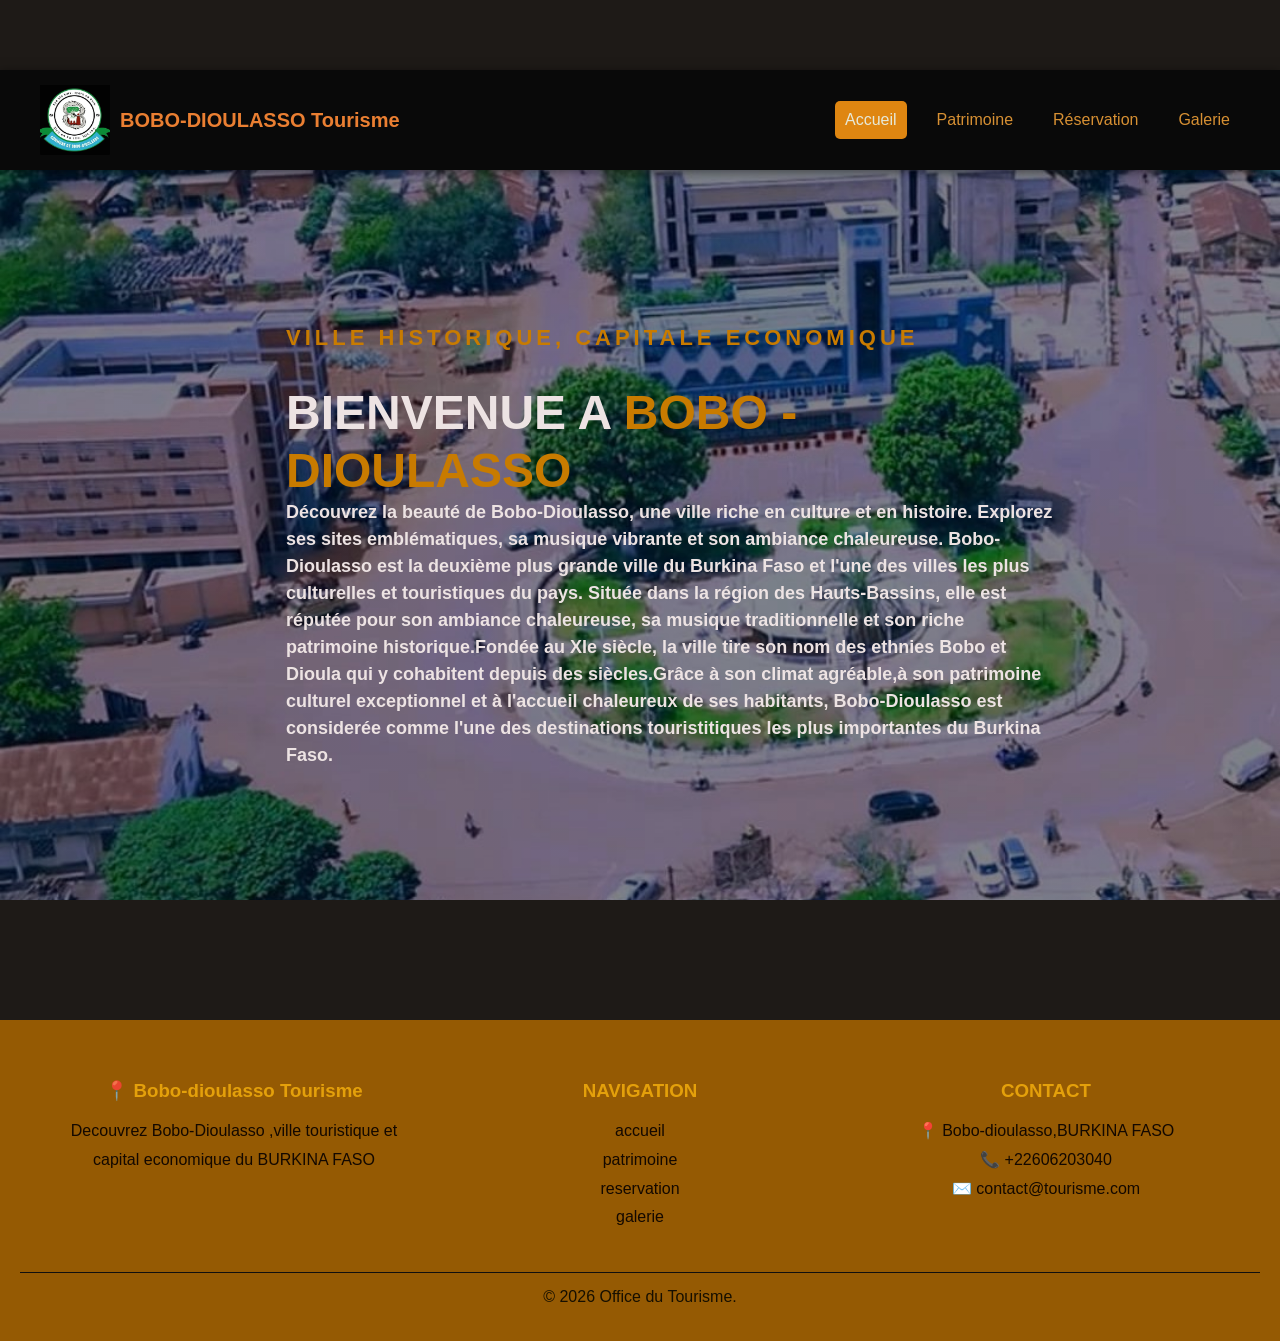
<file: index.html>
﻿<!DOCTYPE html>
<html lang="fr">
<head>
    <meta charset="UTF-8">
    <meta name="viewport" content="width=device-width, initial-scale=1.0">
    <title>Tourisme Bobo-Dioulasso</title>
    <link rel="stylesheet" href="html/accueil.css">
</head>
<body>
<header>
    <div class="logo">
        <img src="../assets/images/LOGON.jpg" alt="LOGO">
        <div>
            <h2>BOBO-DIOULASSO Tourisme</accueilh2>
        </div>
    </div>
    <button class="menu-toggle" id="menuToggle">☰</button>
    <nav class="nav-menu" id="navMenu">
        <a href="index.html" class="active">Accueil</a>
        <a href="patrimoine.html">Patrimoine</a>
        <a href="reservation.html">Réservation</a>
        <a href="galerie.html">Galerie</a>
    </nav>
</header>

    <section class="hero">
        <div class="contenu">
            <p class="slogan">VILLE HISTORIQUE, CAPITALE ECONOMIQUE</p>
            <h2>BIENVENUE A <span> BOBO - DIOULASSO</span></h2>
           <p class="subtitle"> <strong>Découvrez la beauté de Bobo-Dioulasso, une ville riche en culture et en histoire. 
            Explorez ses sites emblématiques, sa musique vibrante et son ambiance chaleureuse.
         Bobo-Dioulasso est la  deuxième plus grande ville du Burkina Faso et 
        l'une des villes les plus culturelles et touristiques du pays. Située dans la région des Hauts-Bassins, elle est réputée pour
         son ambiance chaleureuse, sa musique traditionnelle et son riche patrimoine 
         historique.Fondée au XIe siècle, la ville tire son nom des ethnies Bobo et Dioula qui y 
         cohabitent depuis des siècles.Grâce à son climat agréable,à son patrimoine culturel exceptionnel et à l'accueil chaleureux de 
         ses habitants, Bobo-Dioulasso est considerée comme l'une des destinations touristitiques
          les plus importantes du Burkina Faso.</strong>
        </p>
        </div>
    </section>
    <footer>
        <div class="footer-container">
            <div class="footer-cool"><h3>📍 Bobo-dioulasso Tourisme</h3>
                <p>Decouvrez Bobo-Dioulasso ,ville
                   touristique et capital economique
                    du BURKINA FASO</p>
            </div>
            <div class="footer-cool">
                <h3>NAVIGATION</h3>
                <ul>
                    <li><a href="index.html">accueil</a></li>
                    <li><a href="patrimoine.html">patrimoine</a></li>
                    <li><a href="reservation.html">reservation</a></li>
                    <li><a href="galerie.html">galerie</a></li>
                </ul>
            </div>
            <div class="footer-cool">
                <h3>CONTACT</h3>
                <p>📍 Bobo-dioulasso,BURKINA FASO</p>
                <p>📞 +22606203040</p>
                <p>✉️ contact@tourisme.com</p>
            </div>
        </div>
            <div class="copyright">
                    © 2026 Office du Tourisme.

            </div>

        

    </footer>
   <script>
const menuToggle = document.getElementById('menuToggle');
const navMenu = document.getElementById('navMenu');

menuToggle.addEventListener('click', () => {
    navMenu.classList.toggle('active');
});
</script>
    
   
   

    </body>
</html>
</file>
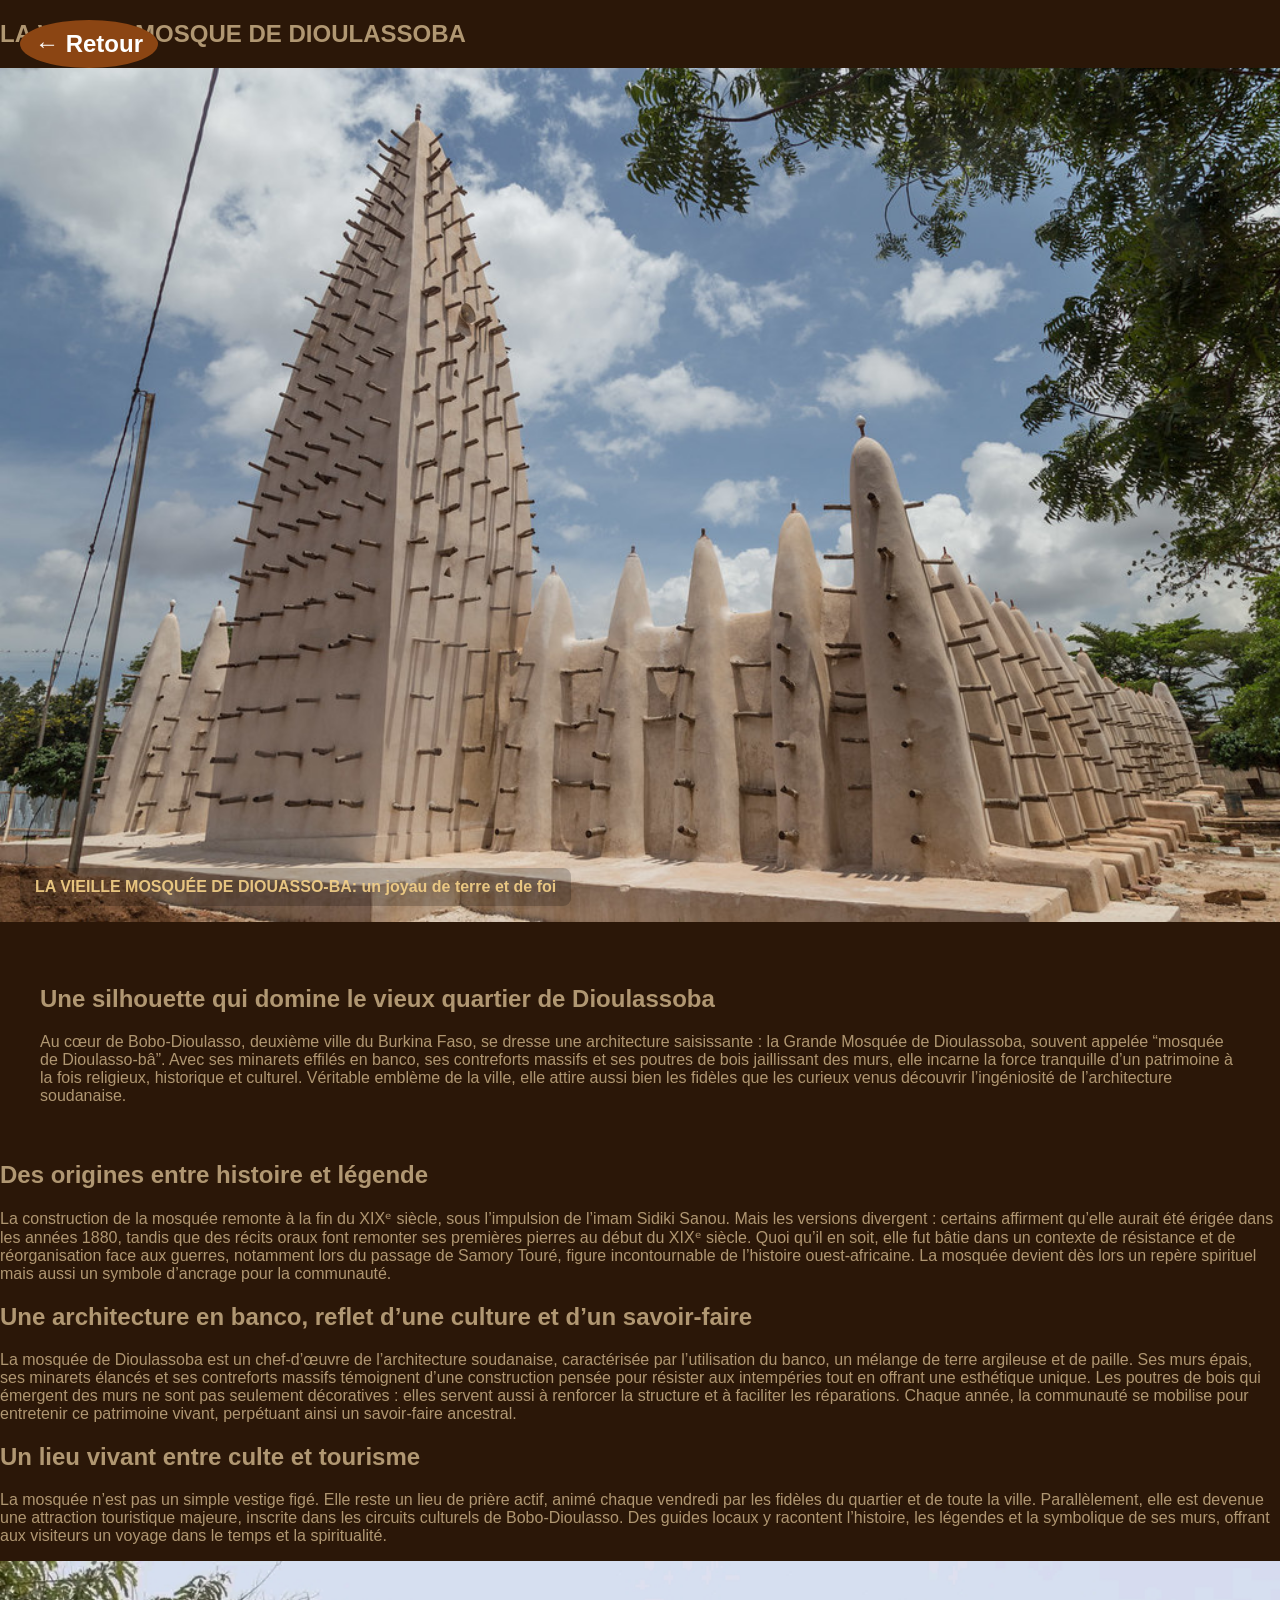
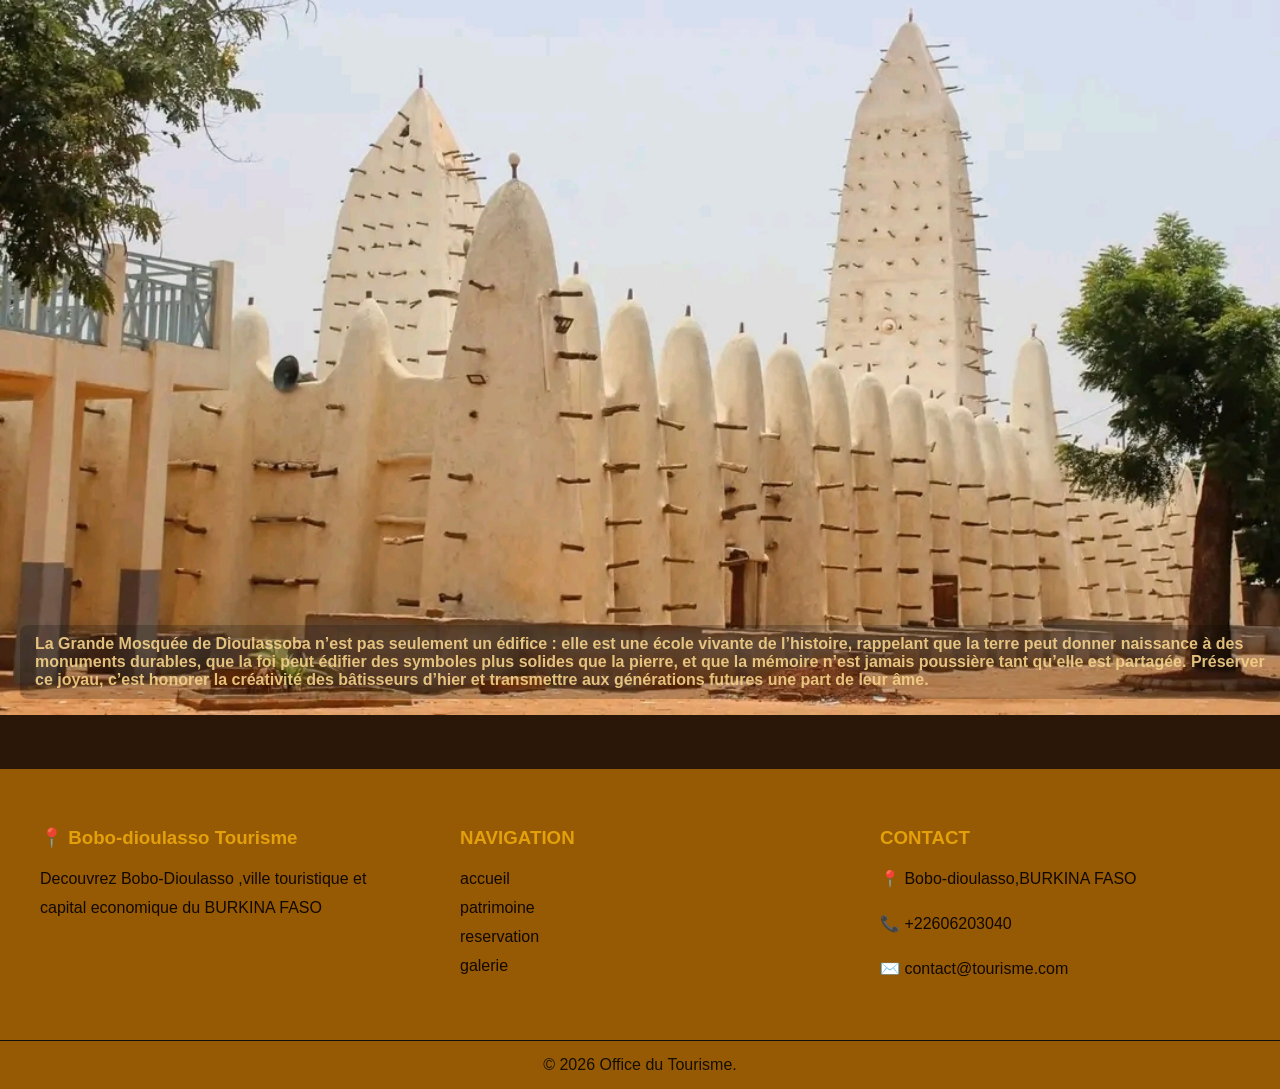
<file: html/page1.html>
﻿<!DOCTYPE html>
<html lang="fr">
<head>
    <meta charset="UTF-8">
    <meta name="viewport" content="width=device-width, initial-scale=1.0">
    <title>LA VIEILLE MOSQUÉE DE DIOUASSO</title>
    <link rel="stylesheet" href="style (2).css">
</head>
<body>
  <h2>LA VIEILLE MOSQUE DE DIOULASSOBA</h2>

    <a href="patrimoine.html" class="btn-retour">&#8592; Retour</a>
    <header class="hero">
        <div class="image-container">
            <img src="../assets/images/mosque.jpg" alt="La vieille mosquée de Dioulasso">
            <div class="etiquette">
                LA VIEILLE MOSQUÉE 
                DE DIOUASSO-BA: un joyau de terre et de foi
            </div>
        </div>
    </header>
    <section class="description">
        <h2>Une silhouette qui domine le vieux quartier de Dioulassoba</h2>
        <p>Au cœur de Bobo-Dioulasso, deuxième ville du Burkina Faso, se dresse une architecture saisissante : la Grande Mosquée de Dioulassoba,
            souvent appelée “mosquée de Dioulasso-bâ”. Avec ses minarets effilés en banco, ses contreforts
              massifs et ses poutres de bois jaillissant des murs, elle incarne la force tranquille d’un 
              patrimoine à la fois religieux, historique et culturel. Véritable emblème de la ville,
               elle attire aussi bien les fidèles que les curieux venus découvrir l’ingéniosité 
               de l’architecture soudanaise.</p>
     </section>
        <section class="histoire">
            <h2>Des origines entre histoire et légende</h2>
            <p> La construction de la mosquée remonte à la fin du XIXᵉ siècle, sous l’impulsion de l’imam Sidiki Sanou.
                 Mais les versions divergent : certains affirment qu’elle aurait été érigée dans les années 1880, tandis
                  que des récits oraux font remonter ses premières pierres au début du XIXᵉ siècle. Quoi qu’il en soit, 
                  elle fut bâtie dans un contexte de résistance et de réorganisation face aux guerres, notamment lors du 
                  passage de Samory Touré, figure incontournable de l’histoire ouest-africaine. La mosquée devient dès 
                  lors un repère spirituel mais aussi un symbole d’ancrage pour la communauté.
            </p>
        </section>
        <section class="architecture">
            <h2>Une architecture en banco, reflet d’une culture et d’un savoir-faire</h2>
            <p>La mosquée de Dioulassoba est un chef-d’œuvre de l’architecture soudanaise, caractérisée par l’utilisation du banco, un mélange de terre argileuse et de paille. 
                Ses murs épais, ses minarets élancés et ses contreforts massifs témoignent d’une construction pensée pour résister aux intempéries tout en offrant une esthétique unique. 
                Les poutres de bois qui émergent des murs ne sont pas seulement décoratives : elles servent aussi à renforcer la structure et à faciliter les réparations. 
                Chaque année, la communauté se mobilise pour entretenir ce patrimoine vivant, perpétuant ainsi un savoir-faire ancestral.
            </p>
         </section>
            <section class="importance">
                <h2>Un lieu vivant entre culte et tourisme</h2>
                <p>La mosquée n’est pas un simple vestige figé. 
                    Elle reste un lieu de prière actif, animé 
                    chaque vendredi par les fidèles du quartier
                     et de toute la ville. Parallèlement, elle 
                     est devenue une attraction touristique majeure,
                      inscrite dans les circuits culturels de Bobo-Dioulasso. 
                      Des guides locaux y racontent l’histoire, les légendes
                       et la symbolique de ses murs, offrant aux visiteurs un voyage
                        dans le temps et la spiritualité.
                </p>
            </section>
    <header>
        <div class="image-container">
            <img src="../assets/images/PI.jpg.jpeg" alt="La vieille mosquée de Dioulasso">
            <div class="etiquette">
                La Grande Mosquée de Dioulassoba n’est pas seulement un édifice : elle est une école vivante de l’histoire,
                     rappelant que la terre peut donner naissance à des monuments durables, que la foi peut édifier des symboles
                      plus solides que la pierre, et que la mémoire n’est jamais poussière tant qu’elle est partagée.
                    Préserver ce joyau, c’est honorer la créativité des bâtisseurs d’hier et transmettre aux générations
                    futures une part de leur âme.
    
            </div>
        </div>
</header> 
<footer>
        <div class="footer-container">
            <div class="footer-cool"><h3>📍 Bobo-dioulasso Tourisme</h3>
                <p>Decouvrez Bobo-Dioulasso ,ville
                   touristique et capital economique
                    du BURKINA FASO</p>
            </div>
            <div class="footer-cool">
                <h3>NAVIGATION</h3>
                <ul>
                    <li><a href="index.html">accueil</a></li>
                    <li><a href="patrimoine.html">patrimoine</a></li>
                    <li><a href="reservation.html">reservation</a></li>
                    <li><a href="galerie.html">galerie</a></li>
                </ul>
            </div>
            <div class="footer-cool">
                <h3>CONTACT</h3>
                <p>📍 Bobo-dioulasso,BURKINA FASO</p>
                <p>📞 +22606203040</p>
                <p>✉️ contact@tourisme.com</p>
            </div>
        </div>
            <div class="copyright">
                    © 2026 Office du Tourisme.

            </div>

        

    </footer>
    
   

</body>
</html>
</file>
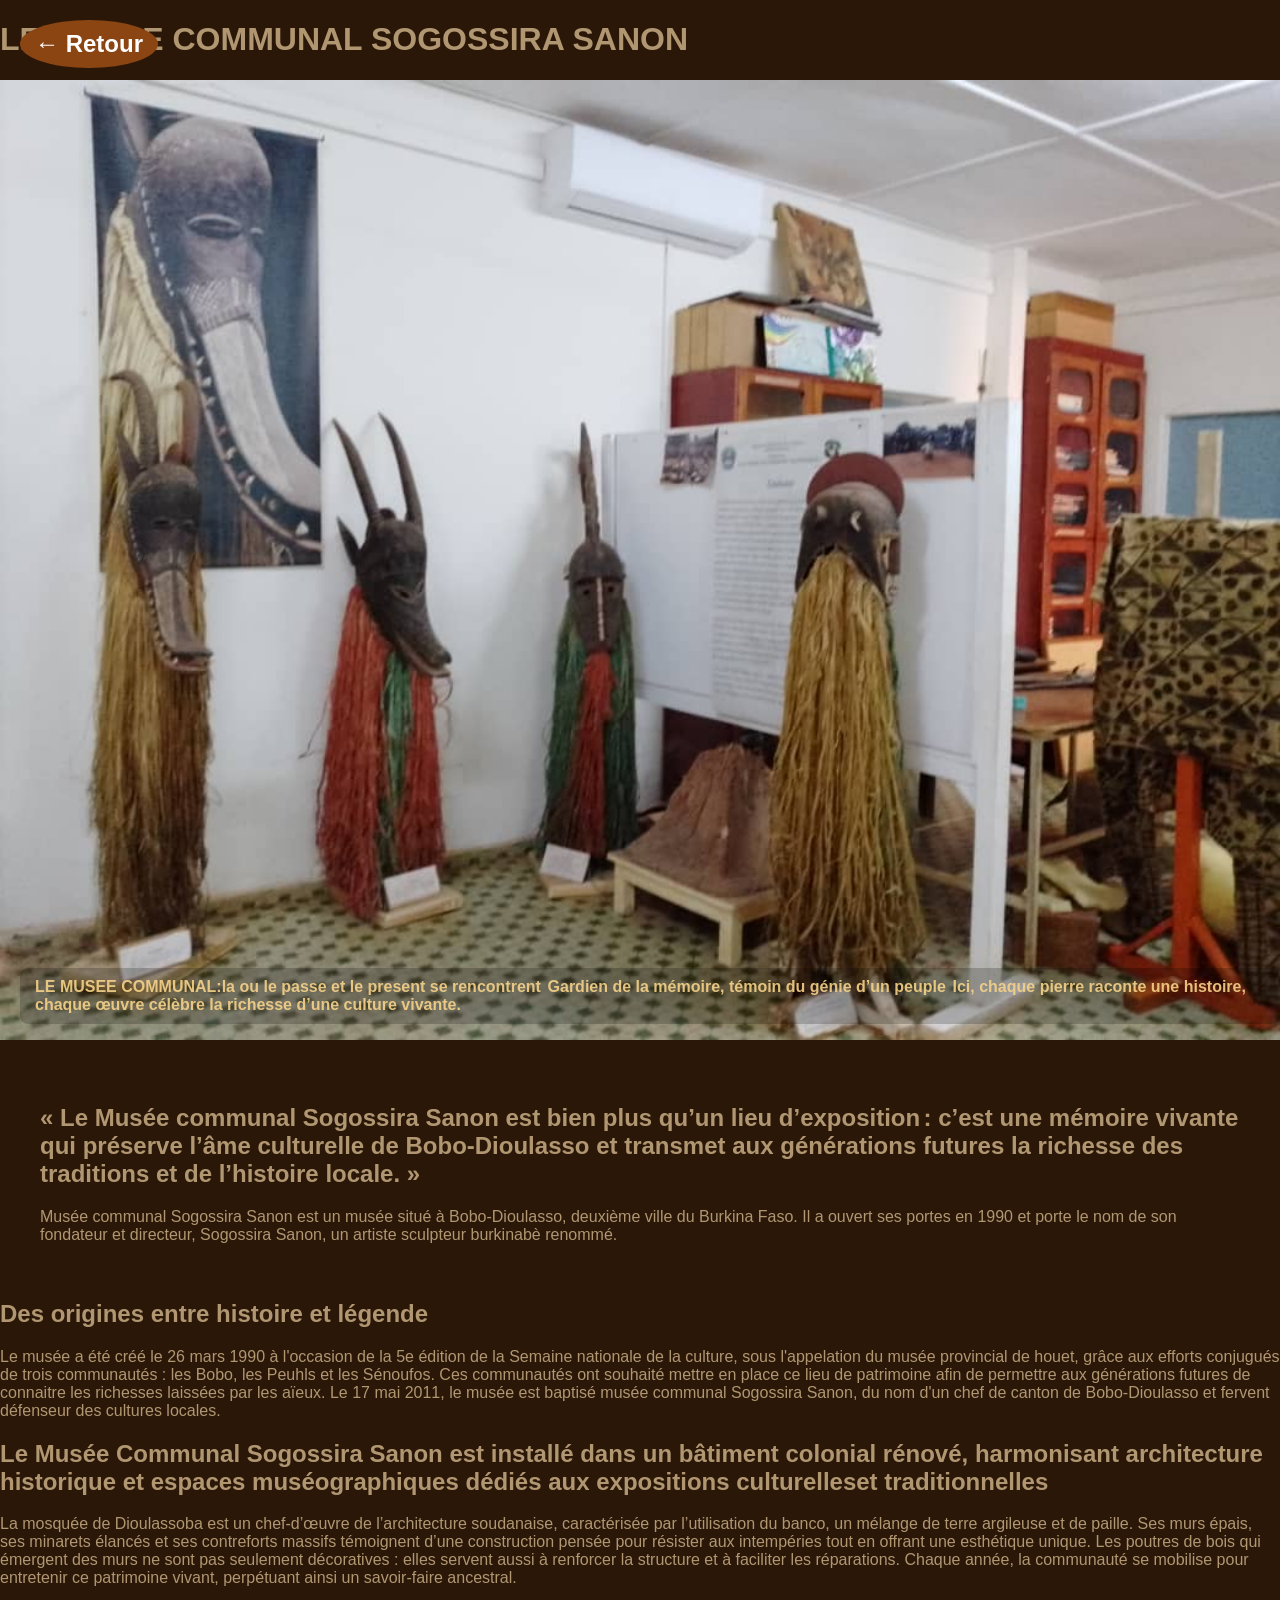
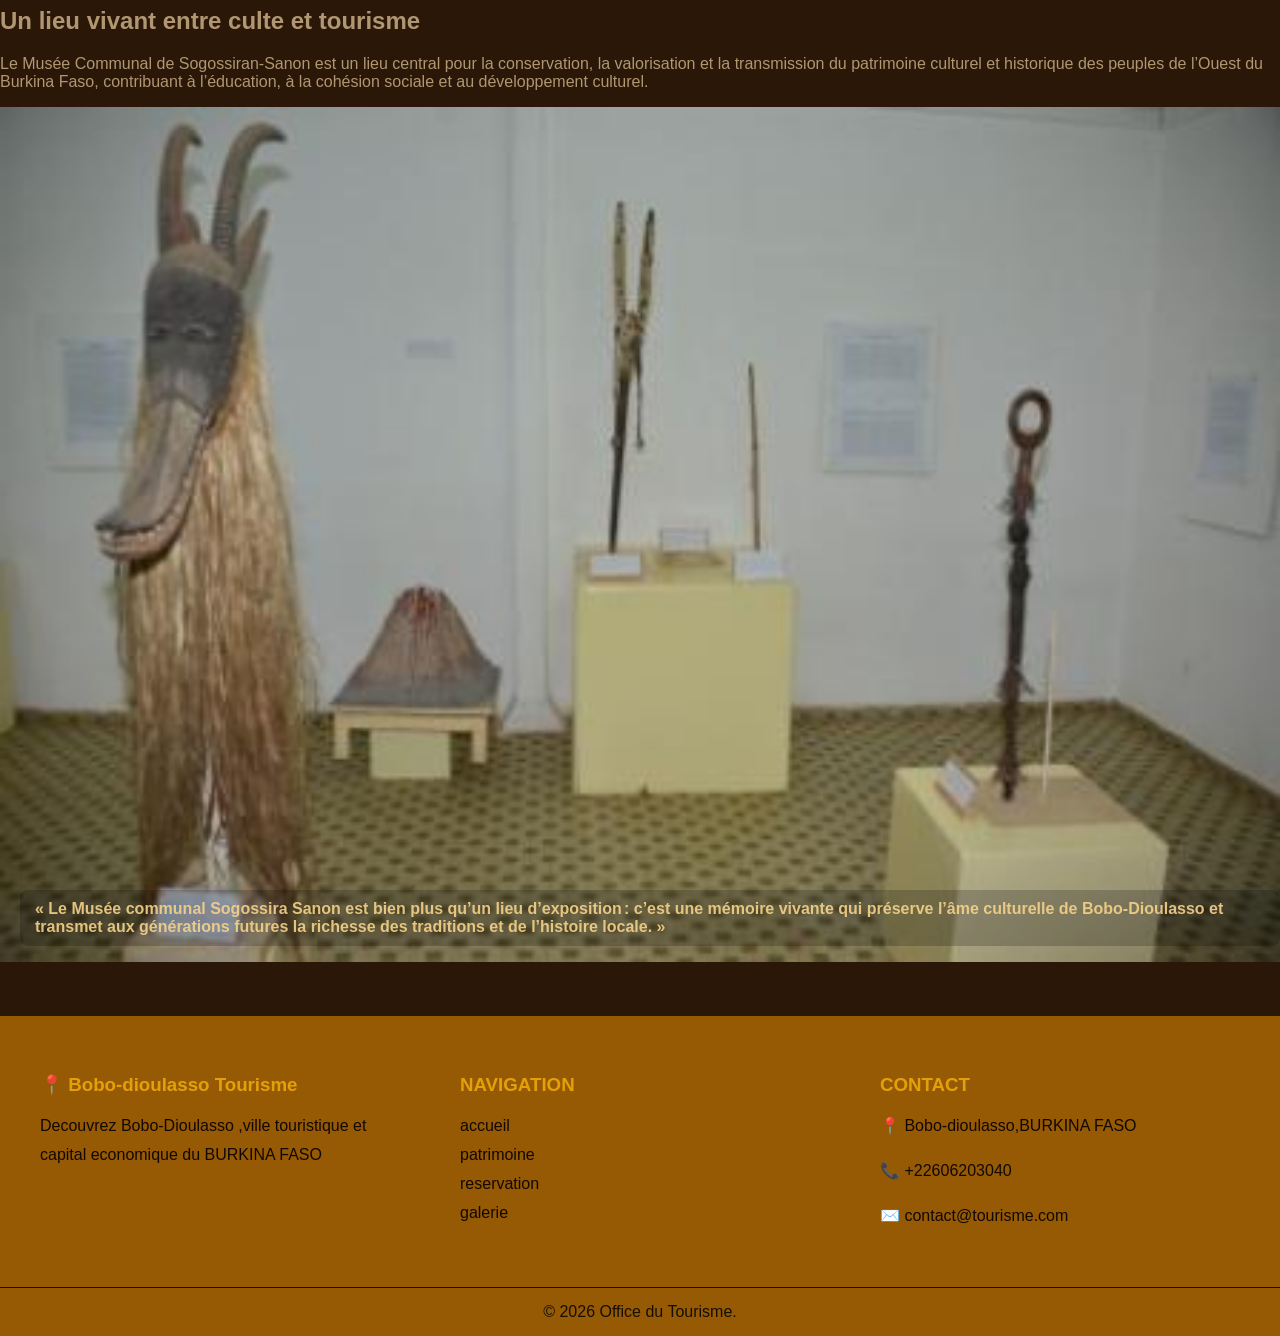
<file: html/page10.html>
﻿<!DOCTYPE html>
<html lang="fr">
<head>
    <meta charset="UTF-8">
    <meta name="viewport" content="width=device-width, initial-scale=1.0">
    <title>LE MUSEE COMMUNAL</title>
    <link rel="stylesheet" href="style (2).css">
</head>
<body>

   

    <h1>LE MUSEE COMMUNAL SOGOSSIRA SANON</h1>
    <a href="patrimoine.html" class="btn-retour">&#8592; Retour</a>
    <header class="hero">
        <div class="image-container">
            <img src="../assets/images/Musee.jpg" alt="LE MUSEE COMMUNAL SOGOSSIRA SANON">
            <div class="etiquette">
                LE MUSEE COMMUNAL:la ou le passe et le present se rencontrent
            
             Gardien de la mémoire, témoin du génie d’un peuple  
Ici, chaque pierre raconte une histoire, chaque œuvre célèbre la richesse
 d’une culture vivante.
            </div>
        </div>
    </header>
    <section class="description">
        <h2>« Le Musée communal Sogossira Sanon est bien plus qu’un lieu d’exposition : c’est une mémoire 
            vivante qui préserve l’âme culturelle de Bobo-Dioulasso et transmet aux
             générations futures la richesse des traditions et de l’histoire locale. »</h2>
        <p>Musée communal Sogossira Sanon est un musée situé à Bobo-Dioulasso, deuxième ville
             du Burkina Faso. Il a ouvert ses portes en 1990 et porte le nom de son fondateur
              et directeur, Sogossira Sanon, un artiste sculpteur burkinabè renommé.</p>
     </section>
        <section class="histoire">
            <h2>Des origines entre histoire et légende</h2>
            <p> Le musée a été créé le 26 mars 1990 à l'occasion de la 5e édition de la Semaine nationale de la culture,
                 sous l'appelation du musée provincial de houet, grâce aux efforts conjugués de trois
                  communautés : les Bobo, les Peuhls et les Sénoufos. Ces communautés ont souhaité mettre
                   en place ce lieu de patrimoine afin de permettre aux générations futures de connaitre
                    les richesses laissées par les aïeux.
Le 17 mai 2011, le musée est baptisé musée communal Sogossira Sanon, du nom d'un chef de canton 
de Bobo-Dioulasso et fervent défenseur des cultures locales.
            </p>
        </section>
        <section class="architecture">
            <h2>Le Musée Communal Sogossira Sanon est installé dans un bâtiment
                 colonial rénové, harmonisant architecture historique et espaces
                  muséographiques dédiés aux expositions culturelleset traditionnelles</h2>
            <p>La mosquée de Dioulassoba est un chef-d’œuvre de l’architecture soudanaise,
                 caractérisée par l’utilisation du banco, un mélange de terre argileuse et de paille. 
                Ses murs épais, ses minarets élancés et ses contreforts massifs témoignent d’une
                 construction pensée pour résister aux intempéries tout en offrant une esthétique unique. 
                Les poutres de bois qui émergent des murs ne sont pas seulement décoratives :
                 elles servent aussi à renforcer la structure et à faciliter les réparations. 
                Chaque année, la communauté se mobilise pour entretenir ce patrimoine vivant,
                 perpétuant ainsi un savoir-faire ancestral.
            </p>
         </section>
            <section class="importance">
                <h2>Un lieu vivant entre culte et tourisme</h2>
                <p>Le Musée Communal de Sogossiran-Sanon est un lieu central pour la conservation,
                     la valorisation et la transmission du patrimoine culturel et historique des peuples
                      de l’Ouest du Burkina Faso, contribuant à l’éducation, à la cohésion sociale et au
                       développement culturel.

                </p>
            </section>
    <header>
        <div class="image-container">
            <img src="../assets/images/R.jpg" alt="LE MUSEE COMMUNAL SOGOSSIRA SANON">
            <div class="etiquette">
                « Le Musée communal Sogossira Sanon est bien plus qu’un lieu d’exposition :
                 c’est une mémoire vivante qui préserve l’âme culturelle de Bobo-Dioulasso
                  et transmet aux générations futures la richesse des traditions et de l’histoire
                   locale. »
    
            </div>
        </div>
</header>  
<footer>
        <div class="footer-container">
            <div class="footer-cool"><h3>📍 Bobo-dioulasso Tourisme</h3>
                <p>Decouvrez Bobo-Dioulasso ,ville
                   touristique et capital economique
                    du BURKINA FASO</p>
            </div>
            <div class="footer-cool">
                <h3>NAVIGATION</h3>
                <ul>
                    <li><a href="index.html">accueil</a></li>
                    <li><a href="patrimoine.html">patrimoine</a></li>
                    <li><a href="reservation.html">reservation</a></li>
                    <li><a href="galerie.html">galerie</a></li>
                </ul>
            </div>
            <div class="footer-cool">
                <h3>CONTACT</h3>
                <p>📍 Bobo-dioulasso,BURKINA FASO</p>
                <p>📞 +22606203040</p>
                <p>✉️ contact@tourisme.com</p>
            </div>
        </div>
            <div class="copyright">
                    © 2026 Office du Tourisme.

            </div>

        

    </footer>
    
   
</body>
</html>
</file>
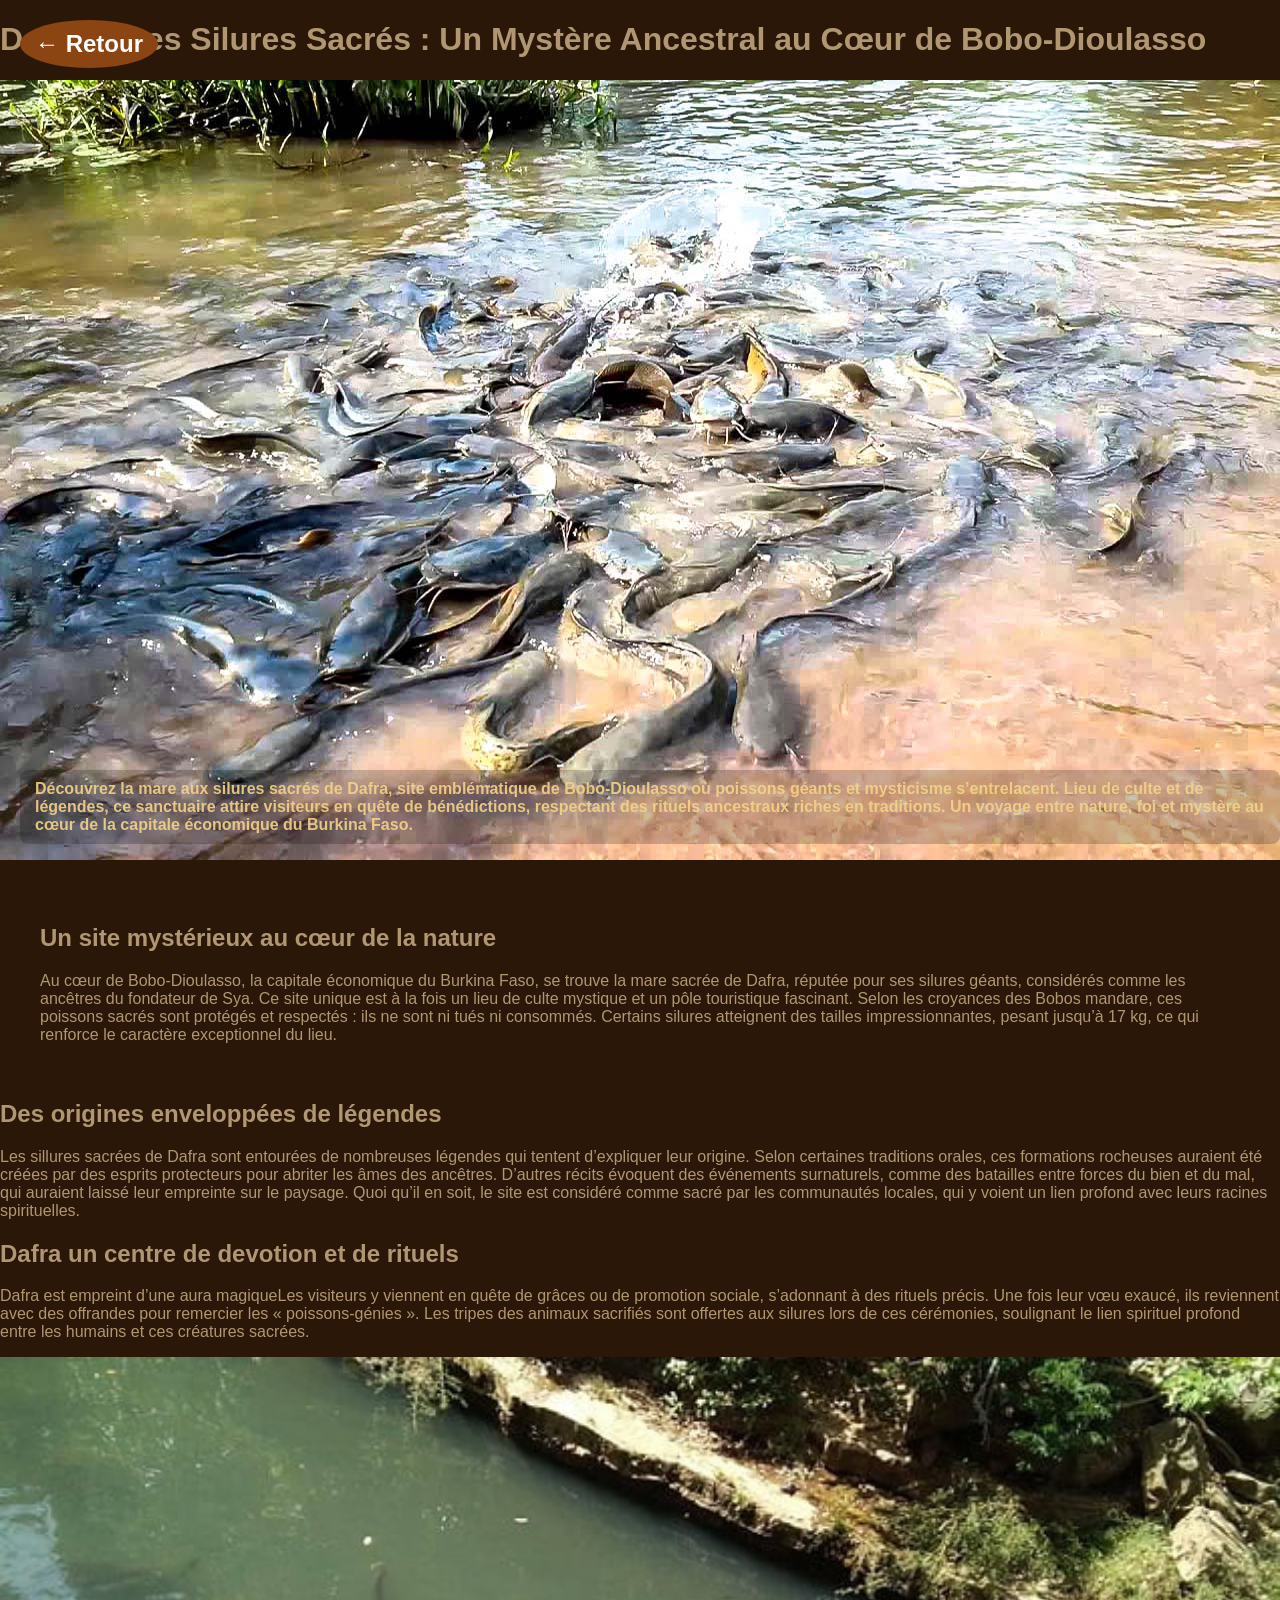
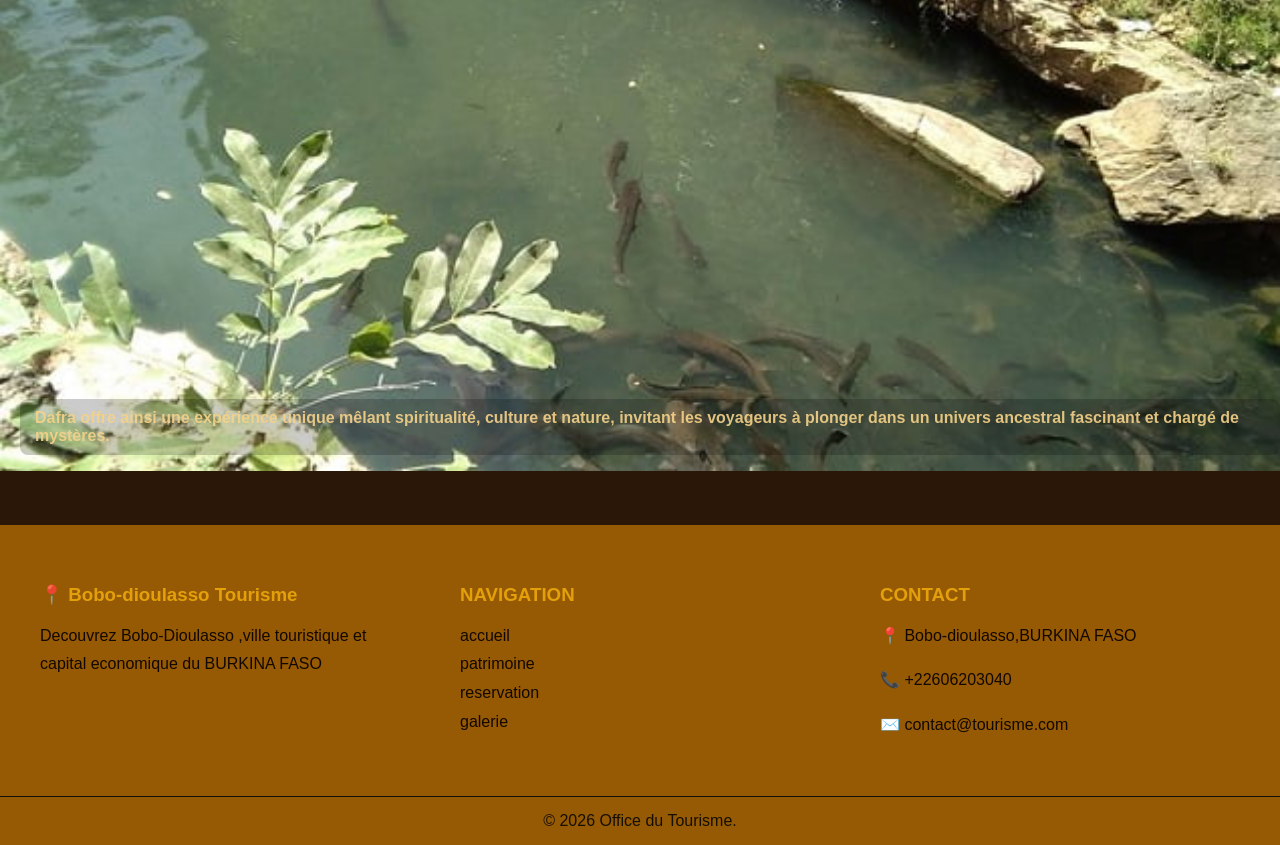
<file: html/page2.html>
﻿<!DOCTYPE html>
<html lang="fr">
<head>
    <meta charset="UTF-8">
    <meta name="viewport" content="width=device-width, initial-scale=1.0">
    <title> LES SILURES SACRÉES DE DAFRA</title>
    <link rel="stylesheet" href="style (2).css">
</head>
<body>
 
    

    <h1>Dafra et ses Silures Sacrés : Un Mystère Ancestral au Cœur de Bobo-Dioulasso</h1>
    <a href="patrimoine.html" class="btn-retour">&#8592; Retour</a>
    <header class="hero">
        <div class="image-container">
            <img src="../assets/images/Lac-sacré-de-Dafra.jpg" alt="Les sillures sacrées de Dafra">
            <div class="etiquette">
             Découvrez la mare aux silures sacrés de Dafra, site emblématique de Bobo-Dioulasso où 
             poissons géants et mysticisme s’entrelacent. Lieu de culte et de légendes, ce 
             sanctuaire attire visiteurs en quête de bénédictions, respectant des rituels
              ancestraux riches en traditions. Un voyage entre nature, foi et mystère au 
              cœur de la capitale économique du Burkina Faso.   
            </div>
        </div>
    </header>
    <section class="description">
        <h2>Un site mystérieux au cœur de la nature</h2>
        <p>Au cœur de Bobo-Dioulasso, la capitale économique du Burkina Faso, 
            se trouve la mare sacrée de Dafra, réputée pour ses silures géants,
             considérés comme les ancêtres du fondateur de Sya. Ce site unique 
             est à la fois un lieu de culte mystique et un pôle touristique
              fascinant.

        Selon les croyances des Bobos mandare, ces poissons sacrés sont protégés 
        et respectés : ils ne sont ni tués ni consommés. Certains silures atteignent 
        des tailles impressionnantes, pesant jusqu’à 17 kg, ce qui renforce le caractère
        exceptionnel du lieu.
        </p>
     </section>
        <section class="histoire">
            <h2>Des origines enveloppées de légendes</h2>
            <p> Les sillures sacrées de Dafra sont entourées de nombreuses légendes qui tentent d’expliquer leur origine. 
                Selon certaines traditions orales, ces formations rocheuses auraient été créées par des esprits protecteurs pour abriter les âmes des ancêtres. 
                D’autres récits évoquent des événements surnaturels, comme des batailles entre forces du bien et du mal, qui auraient laissé leur empreinte sur le paysage. 
                Quoi qu’il en soit, le site est considéré comme sacré par les communautés locales, qui y voient un lien profond avec leurs racines spirituelles.
            </p>
        </section>
        <section class="architecture">
            <h2>Dafra un centre de devotion et de rituels</h2>
            <p>Dafra est empreint d’une aura magiqueLes visiteurs y viennent en quête de grâces ou de promotion sociale, s’adonnant à des rituels précis. Une fois leur vœu exaucé, ils reviennent avec 
                des offrandes pour remercier les « poissons-génies ». Les tripes des animaux sacrifiés sont offertes aux silures lors de ces cérémonies, soulignant 
                le lien spirituel profond entre les humains et ces créatures sacrées.
            </p>
            </section>
        <header class="hero">
            <div class="image-container">
                <img src="../assets/images/g.jpg" alt="Les sillures sacrées de Dafra">
                <div class="etiquette">
                    Dafra offre ainsi une expérience unique mêlant spiritualité,
                     culture et nature, invitant les voyageurs à plonger dans un 
                     univers ancestral fascinant et chargé de mystères.
                </div>
            </div>
        </header>

    </section>
        </div>

    </div>

   <footer>
        <div class="footer-container">
            <div class="footer-cool"><h3>📍 Bobo-dioulasso Tourisme</h3>
                <p>Decouvrez Bobo-Dioulasso ,ville
                   touristique et capital economique
                    du BURKINA FASO</p>
            </div>
            <div class="footer-cool">
                <h3>NAVIGATION</h3>
                <ul>
                    <li><a href="index.html">accueil</a></li>
                    <li><a href="patrimoine.html">patrimoine</a></li>
                    <li><a href="reservation.html">reservation</a></li>
                    <li><a href="galerie.html">galerie</a></li>
                </ul>
            </div>
            <div class="footer-cool">
                <h3>CONTACT</h3>
                <p>📍 Bobo-dioulasso,BURKINA FASO</p>
                <p>📞 +22606203040</p>
                <p>✉️ contact@tourisme.com</p>
            </div>
        </div>
            <div class="copyright">
                    © 2026 Office du Tourisme.

            </div>

        

    </footer>
    
   

    
</body>
</html>
</file>
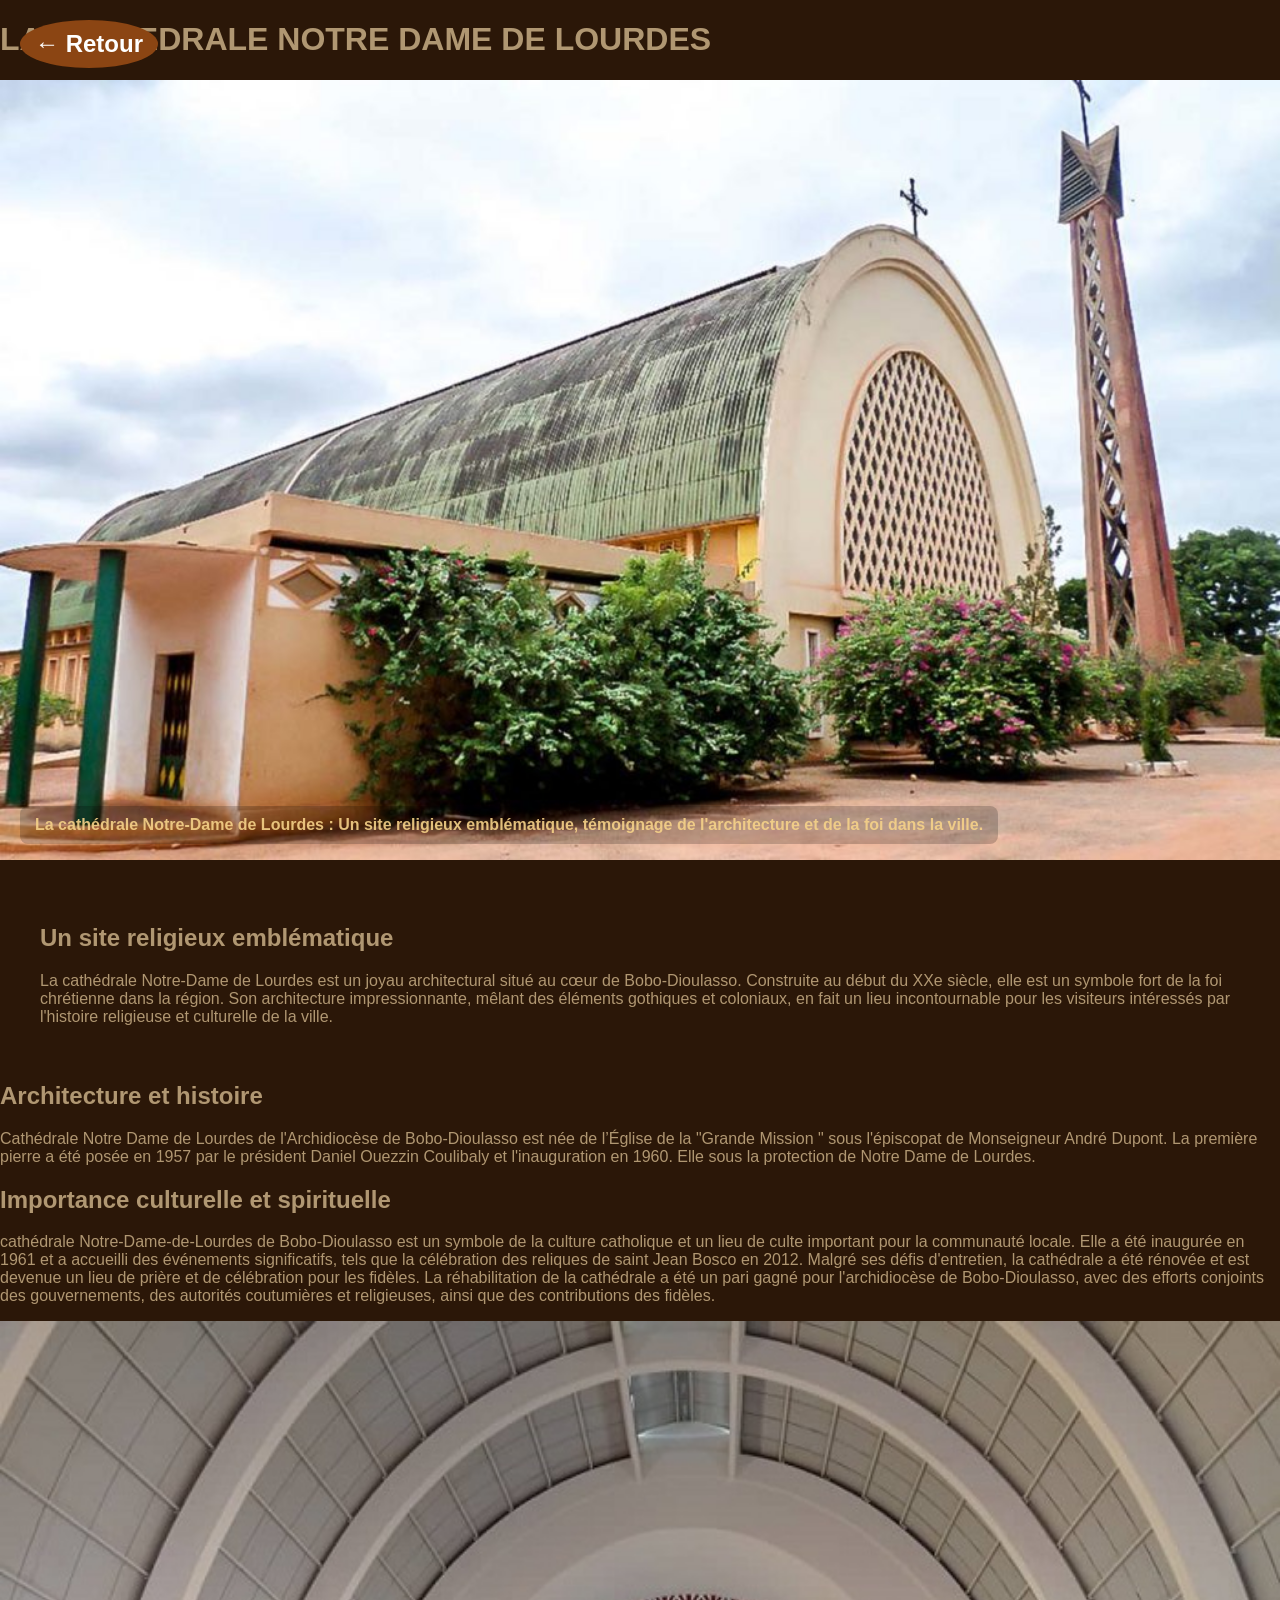
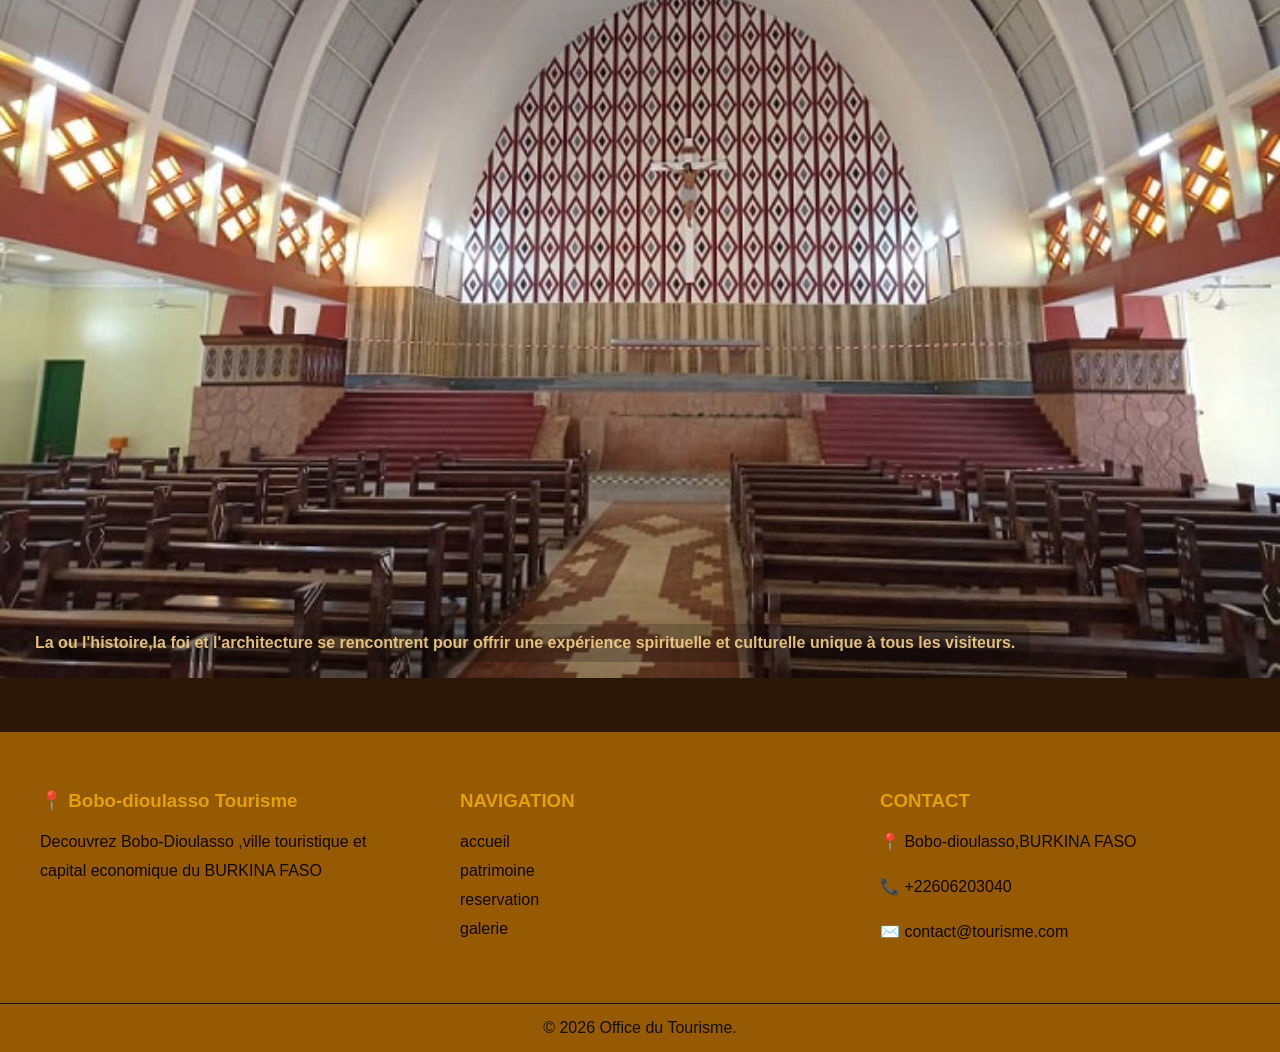
<file: html/page5.html>
﻿<!DOCTYPE html>
<html lang="en">
<head>
    <meta charset="UTF-8">
    <meta name="viewport" content="width=device-width, initial-scale=1.0">
    <title>LA CATHEDRALE NOTRE DAME DE LOURDES</title>
    <link rel="stylesheet" href="style (2).css">
</head>
<body>

    <h1>LA CATHEDRALE NOTRE DAME DE LOURDES</h1>
    <a href="patrimoine.html" class="btn-retour">&#8592; Retour</a>
    <header class="hero">
        <div class="image-container">
            <img src="../assets/images/Cathédrale.jpg" alt="La cathédrale notre Dame de Lourdes">
             <div class="etiquette">
                La cathédrale Notre-Dame de Lourdes : Un site religieux emblématique, 
                témoignage de l'architecture et de la foi dans la ville.
                </div>
            </div>
    </header>
    <section class="description">
        <h2>Un site religieux emblématique</h2>
        <p>La cathédrale Notre-Dame de Lourdes est un joyau architectural situé au cœur de Bobo-Dioulasso. 
            Construite au début du XXe siècle, elle est un symbole fort de la foi chrétienne dans la région. 
            Son architecture impressionnante, mêlant des éléments gothiques et coloniaux, en fait un lieu incontournable pour les visiteurs intéressés par l'histoire religieuse et culturelle de la ville.</p>
     </section>
     <section class="architecture">
        <h2>Architecture et histoire</h2>
        <p> Cathédrale Notre Dame de Lourdes de l'Archidiocèse de Bobo-Dioulasso est née de l’Église 
            de la "Grande Mission " sous l'épiscopat de Monseigneur André Dupont. La première pierre a été posée en 
            1957 par le président Daniel Ouezzin Coulibaly et l'inauguration en 1960. Elle sous la protection de Notre Dame de Lourdes.</p>
     </section>

     <section class="importance-culturelle">
        <h2>Importance culturelle et spirituelle</h2>
        <p>cathédrale Notre-Dame-de-Lourdes de Bobo-Dioulasso est un symbole de la culture catholique et un lieu de culte 
            important pour la communauté locale. Elle a été inaugurée en 1961 et a accueilli des événements significatifs,
             tels que la célébration des reliques de saint Jean Bosco en 2012. Malgré ses défis d'entretien, la cathédrale
              a été rénovée et est devenue un lieu de prière et de célébration pour les fidèles. La réhabilitation de la
               cathédrale a été un pari gagné pour l'archidiocèse de Bobo-Dioulasso, avec des efforts conjoints des
                gouvernements, des autorités coutumières et religieuses, ainsi que des contributions des fidèles.</p>
    </section>        

<header class="hero">
        <div class="image-container">
            <img src="../assets/images/INT.jpg" alt="La cathédrale notre Dame de Lourdes">
             <div class="etiquette">
                La ou l'histoire,la foi et l'architecture se rencontrent
                 pour offrir une expérience spirituelle et culturelle 
                 unique à tous les visiteurs.
             </div>
        </div>
</header>
<footer>
        <div class="footer-container">
            <div class="footer-cool"><h3>📍 Bobo-dioulasso Tourisme</h3>
                <p>Decouvrez Bobo-Dioulasso ,ville
                   touristique et capital economique
                    du BURKINA FASO</p>
            </div>
            <div class="footer-cool">
                <h3>NAVIGATION</h3>
                <ul>
                    <li><a href="index.html">accueil</a></li>
                    <li><a href="patrimoine.html">patrimoine</a></li>
                    <li><a href="reservation.html">reservation</a></li>
                    <li><a href="galerie.html">galerie</a></li>
                </ul>
            </div>
            <div class="footer-cool">
                <h3>CONTACT</h3>
                <p>📍 Bobo-dioulasso,BURKINA FASO</p>
                <P>📞 +22606203040</P>
                <P>✉️ contact@tourisme.com</P>
            </div>
        </div>
            <DIV class="copyright">
                    © 2026 Office du Tourisme.

            </DIV>

        

    </footer>
    
   

</body>
</html>
</file>
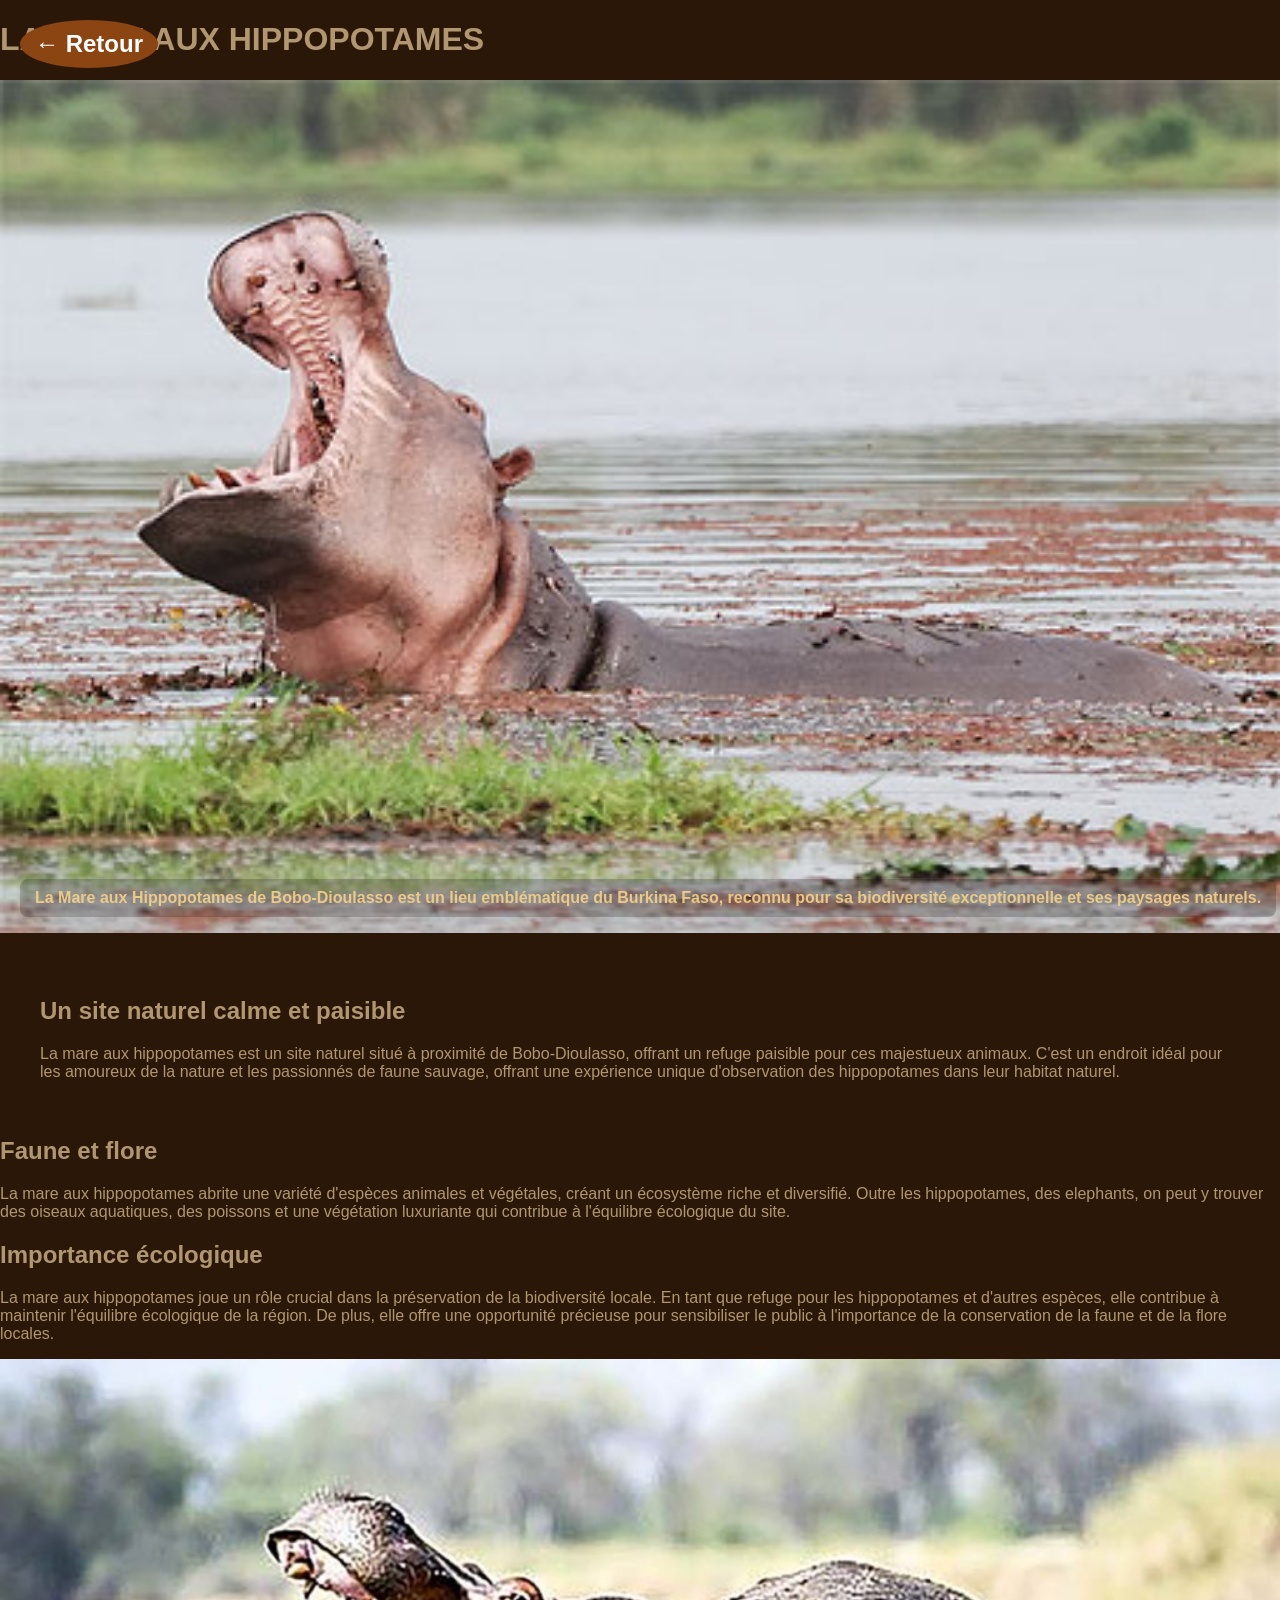
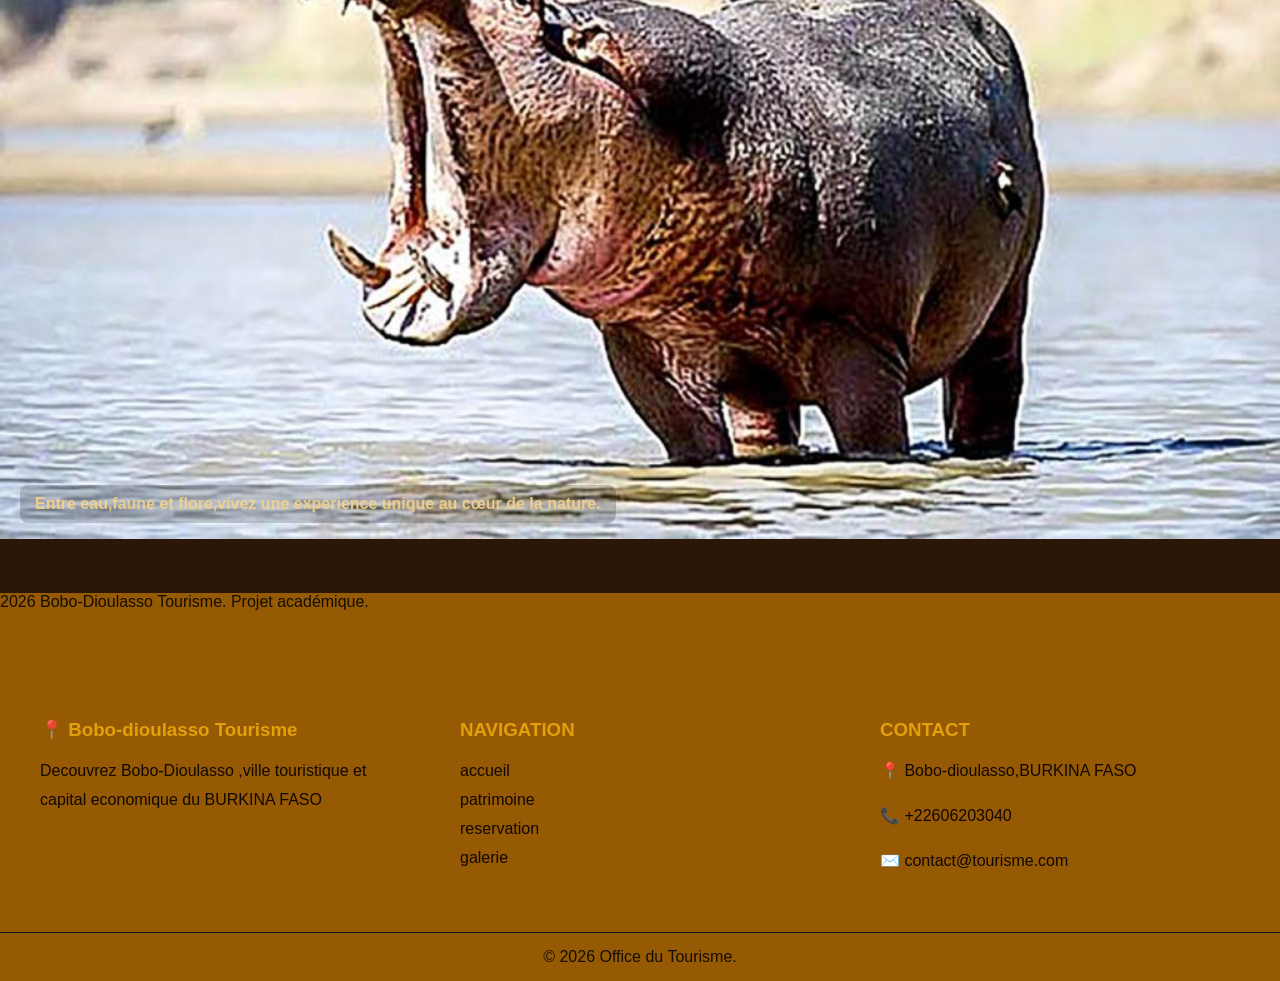
<file: html/page6.html>
﻿<!DOCTYPE html>
<html lang="en">
<head>
    <meta charset="UTF-8">
    <meta name="viewport" content="width=device-width, initial-scale=1.0">
    <title>LA MARE AUX HIPPOPOTAMES</title>
    <link rel="stylesheet" href="style (2).css">
</head>
<body>
   

    <h1>LA MARE AUX HIPPOPOTAMES</h1>
    <a href="patrimoine.html" class="btn-retour">&#8592; Retour</a>
    <header class="hero">
        <div class="image-container">
            <img src="../assets/images/im.jpg" alt="La marre aux hippopotames">
             <div class="etiquette">
               La Mare aux Hippopotames de Bobo-Dioulasso est un lieu emblématique du Burkina Faso, reconnu pour sa biodiversité
                exceptionnelle et ses paysages naturels. 
                </div>
            </div>
    </header>
    <section class="description">
        <h2>Un site naturel calme et paisible</h2>
        <p>La mare aux hippopotames est un site naturel situé à proximité de Bobo-Dioulasso, offrant un refuge paisible pour ces majestueux animaux. 
            C'est un endroit idéal pour les amoureux de la nature et les passionnés de faune sauvage, offrant une expérience unique d'observation des hippopotames dans leur habitat naturel.</p>
     </section>
     <section class="faune-et-flore">
        <h2>Faune et flore</h2>
        <p>La mare aux hippopotames abrite une variété d'espèces animales et végétales, créant un écosystème riche et diversifié. 
            Outre les hippopotames, des elephants, on peut y trouver des oiseaux aquatiques, des poissons et une végétation luxuriante qui contribue à l'équilibre écologique du site.</p>
     </section>

     <section class="importance-ecologique">
        <h2>Importance écologique</h2>
        <p>La mare aux hippopotames joue un rôle crucial dans la préservation de la biodiversité locale. 
            En tant que refuge pour les hippopotames et d'autres espèces, elle contribue à maintenir l'équilibre écologique de la région. 
            De plus, elle offre une opportunité précieuse pour sensibiliser le public à l'importance de la conservation de la faune et de la flore locales.</p>
    </section>
    
 <header class="hero">
        <div class="image-container">
            <img src="../assets/images/POP.jpg" alt="La marre aux hippopotames">
             <div class="etiquette">
            Entre eau,faune et flore,vivez une experience unique au cœur de la nature.
                </div>
            </div>
    </header>

<footer> 
    <div class="footer-content">
        <p> 2026 Bobo-Dioulasso Tourisme. Projet académique.</p>
    </div>
<footer>
        <div class="footer-container">
            <div class="footer-cool"><h3>📍 Bobo-dioulasso Tourisme</h3>
                <p>Decouvrez Bobo-Dioulasso ,ville
                   touristique et capital economique
                    du BURKINA FASO</p>
            </div>
            <div class="footer-cool">
                <h3>NAVIGATION</h3>
                <ul>
                    <li><a href="index.html">accueil</a></li>
                    <li><a href="patrimoine.html">patrimoine</a></li>
                    <li><a href="reservation.html">reservation</a></li>
                    <li><a href="galerie.html">galerie</a></li>
                </ul>
            </div>
            <div class="footer-cool">
                <h3>CONTACT</h3>
                <p>📍 Bobo-dioulasso,BURKINA FASO</p>
                <P>📞 +22606203040</P>
                <P>✉️ contact@tourisme.com</P>
            </div>
        </div>
            <DIV class="copyright">
                    © 2026 Office du Tourisme.

            </DIV>

        

    </footer>
    
   

</body>
</html>
</file>
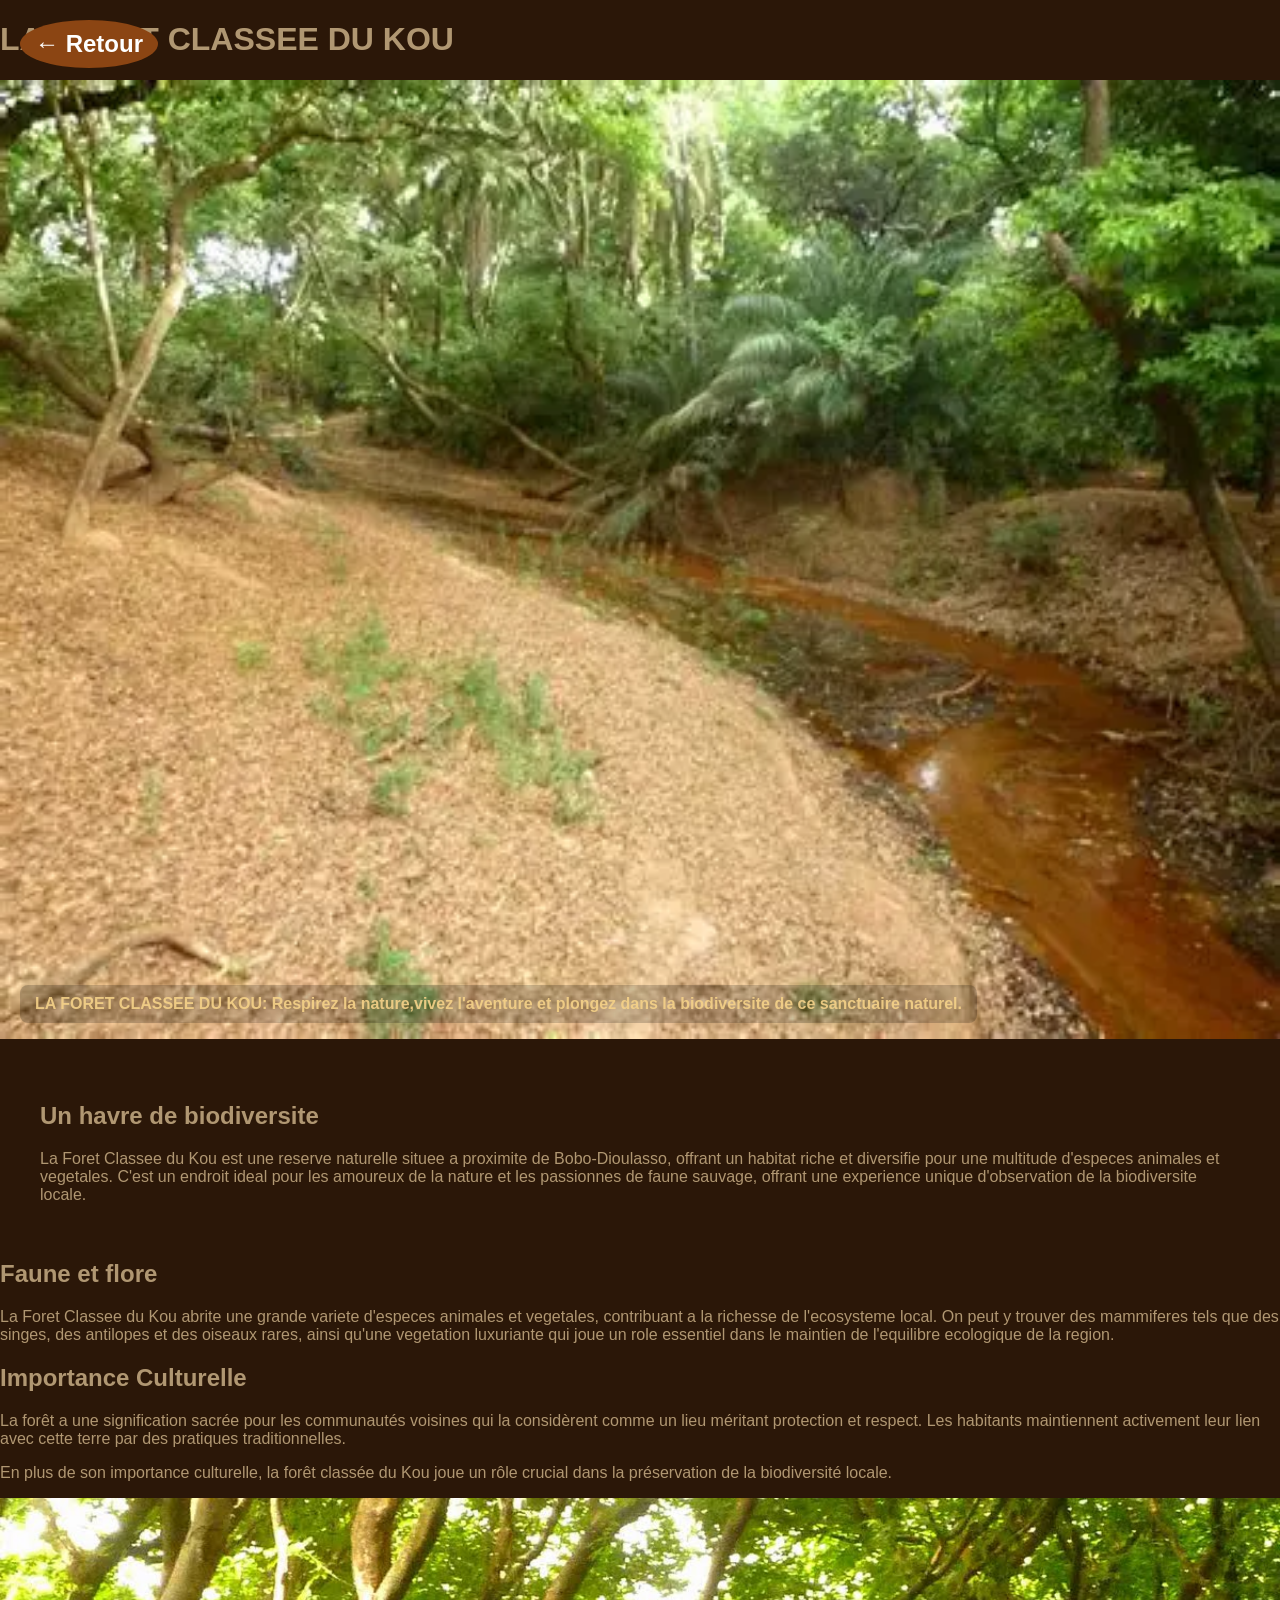
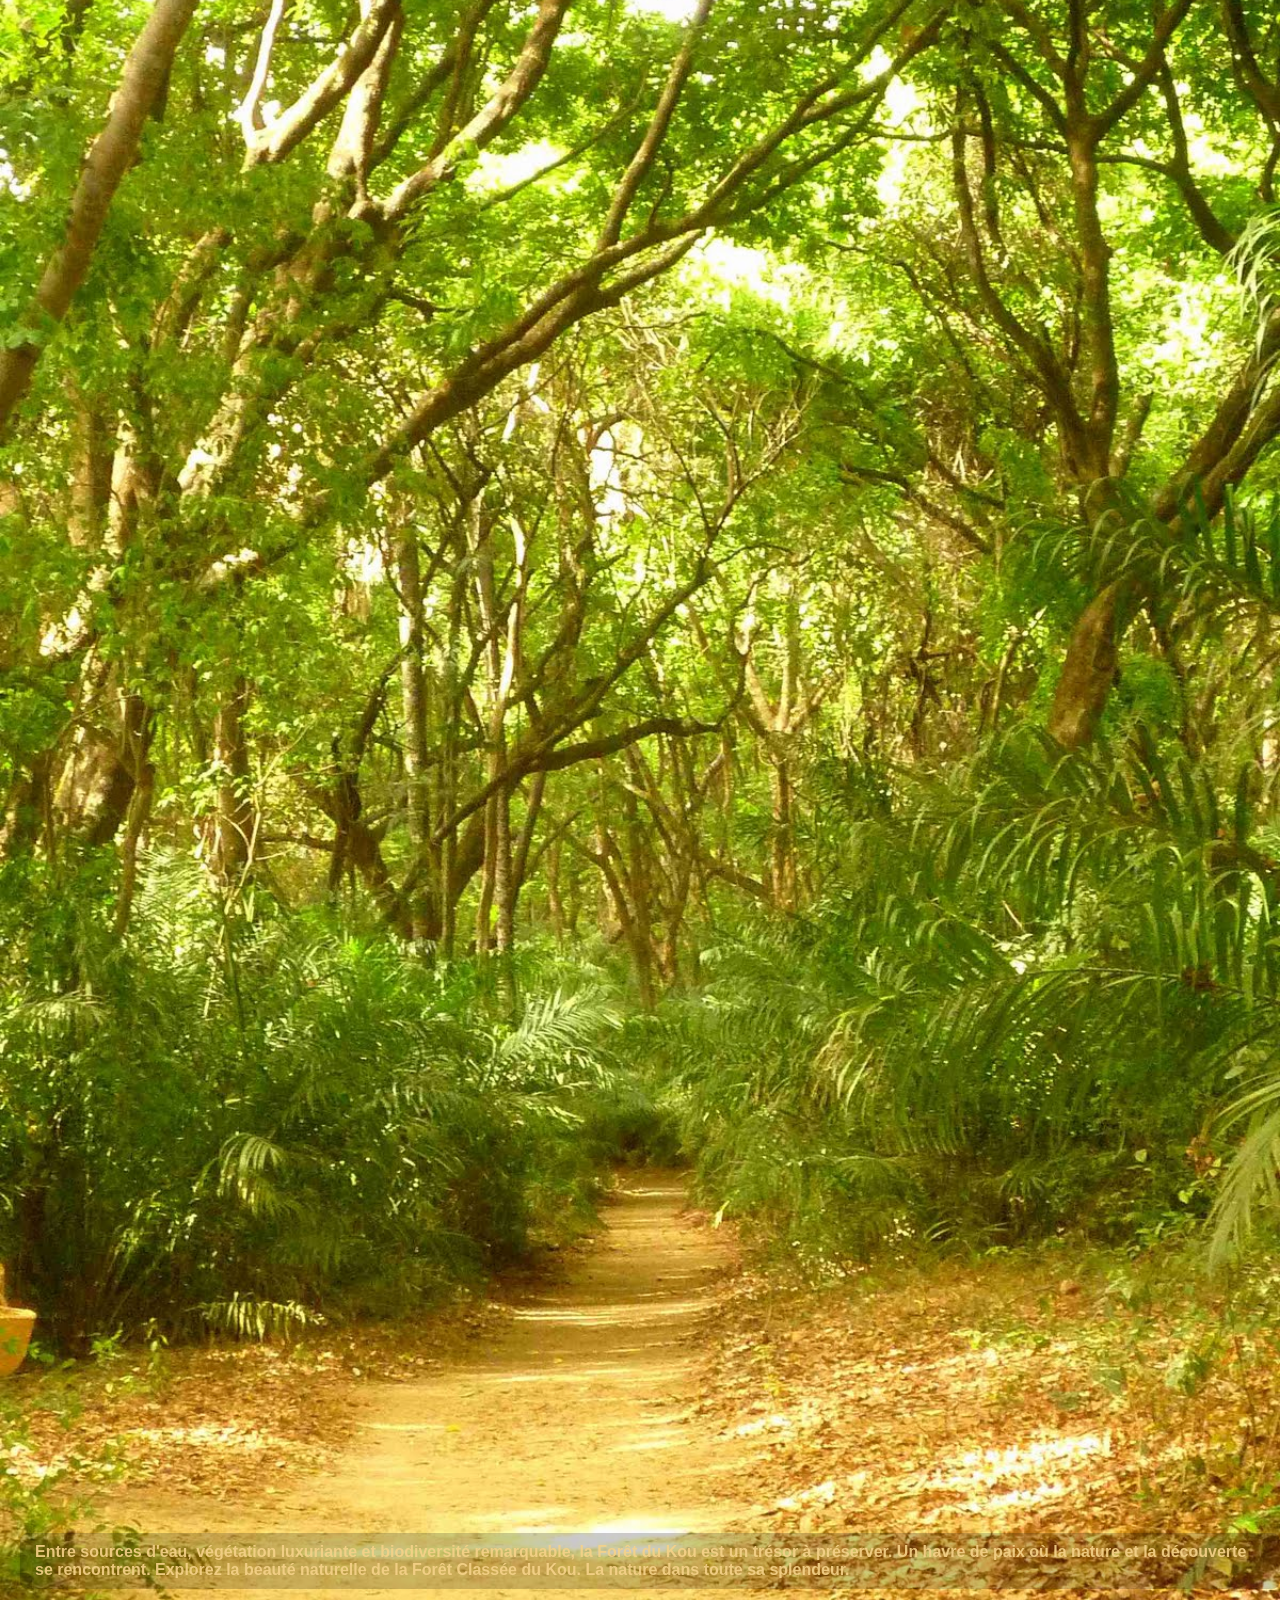
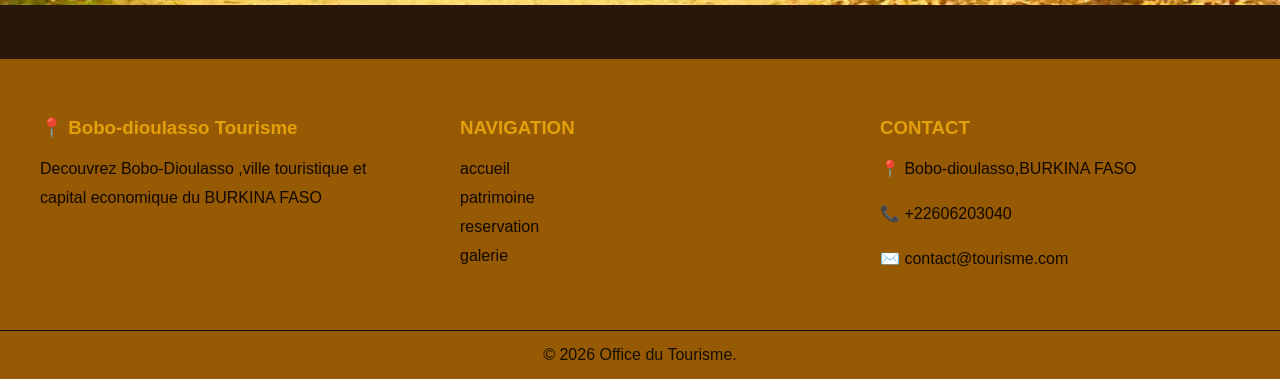
<file: html/page9.html>
﻿<!DOCTYPE html>
<html lang="en">
<head>
    <meta charset="UTF-8">
    <meta name="viewport" content="width=device-width, initial-scale=1.0">
    <title>LA FORET CLASSEE DU KOU</title>
    <link rel="stylesheet" href="style (2).css">
</head>
<body>
   

    <h1>LA FORET CLASSEE DU KOU</h1>
    <a href="patrimoine.html" class="btn-retour">&#8592; Retour</a>
    <header class="hero">
        <div class="image-container">
            <img src="../assets/images/kou.jpg" alt="La foret classee du kou">
             <div class="etiquette">
                
               <strong>LA FORET CLASSEE DU KOU:</strong>
               Respirez la nature,vivez l'aventure et plongez dans la biodiversite de ce sanctuaire naturel.
                </div>
            </div>
    </header>
    <section class="description">
        <h2>Un havre de biodiversite</h2>
        <p>La Foret Classee du Kou est une reserve naturelle situee a proximite de Bobo-Dioulasso, offrant un habitat riche et diversifie pour une multitude d'especes animales et vegetales. 
            C'est un endroit ideal pour les amoureux de la nature et les passionnes de faune sauvage, offrant une experience unique d'observation de la biodiversite locale.</p>
     </section>
     <section class="faune-et-flore">
        <h2>Faune et flore</h2>
        <p>La Foret Classee du Kou abrite une grande variete d'especes animales et vegetales, contribuant a la richesse de l'ecosysteme local. 
            On peut y trouver des mammiferes tels que des singes, des antilopes et des oiseaux rares, ainsi qu'une vegetation luxuriante qui joue un role essentiel dans le maintien de l'equilibre ecologique de la region.</p>
     </section>

     <section class="importance-culturelle"> 
        <h2>Importance Culturelle </h2>
        <p>La forêt a une signification sacrée pour les communautés voisines qui la considèrent comme un lieu méritant protection et respect.
             Les habitants maintiennent activement leur  lien avec cette terre par des pratiques traditionnelles.</p>
        <p>En plus de son importance culturelle, la forêt classée du Kou joue un rôle crucial dans la préservation de la biodiversité locale.
     </section>

<header class="hero">
        <div class="image-container">
            <img src="../assets/images/kou1.jpg" alt="La foret classee du kou">
             <div class="etiquette">
            
    Entre sources d'eau, végétation luxuriante et biodiversité remarquable, la Forêt du Kou est un trésor à préserver. 
    Un havre de paix où la nature et la découverte se rencontrent. 
    Explorez la beauté naturelle de la Forêt Classée du Kou. 
    La nature dans toute sa splendeur.
               
                </div>
            </div>
</header>
<footer>
        <div class="footer-container">
            <div class="footer-cool"><h3>📍 Bobo-dioulasso Tourisme</h3>
                <p>Decouvrez Bobo-Dioulasso ,ville
                   touristique et capital economique
                    du BURKINA FASO</p>
            </div>
            <div class="footer-cool">
                <h3>NAVIGATION</h3>
                <ul>
                    <li><a href="index.html">accueil</a></li>
                    <li><a href="patrimoine.html">patrimoine</a></li>
                    <li><a href="reservation.html">reservation</a></li>
                    <li><a href="galerie.html">galerie</a></li>
                </ul>
            </div>
            <div class="footer-cool">
                <h3>CONTACT</h3>
                <p>📍 Bobo-dioulasso,BURKINA FASO</p>
                <P>📞 +22606203040</P>
                <P>✉️ contact@tourisme.com</P>
            </div>
        </div>
            <DIV class="copyright">
                    © 2026 Office du Tourisme.

            </DIV>

        

    </footer>
    
   

    
</body>
</html>
</file>
<file: html/accueil.css>
﻿
@import url('header.css');

*{
    margin: 0;
    padding: 0;
    box-sizing: border-box;
}

body {
    font-family: Arial, Helvetica, sans-serif;
    background-color: #1e1a17;
    padding-top: 70px;
}

.menu-toggle {
    display: none;
    background: none;
    border: none;
    color: rgb(215, 144, 51);
    font-size: 28px;
    cursor: pointer;
    padding: 0;
}

.btn{
    display: inline-block;
    padding: 10px 20px;
    background: #bb520c;
    color: #131212;
    text-decoration: none;
    border-radius: 5px;
    margin: 10px;
    transition: background-color 0.3s ease;
}

.btn:hover{
    background: #dc9a3c;
}

.logo{
    display: flex;
    align-items: center;
    gap: 10px;
}

.logo img {
    width: 70px;
    height: 70px;
}

.logo h2 {
    color: rgb(234, 127, 50);
    font-size: 20px;
}

.nav-menu {
    display: flex;
    justify-content: flex-end;
    gap: 20px;
}

.nav-menu a {
    color: rgb(215, 144, 51);
    text-decoration: none;
    padding: 10px;
    transition: color 0.3s ease, background-color 0.3s ease;
}

.nav-menu a.active {
    color: #e6e9da;
    background-color: #df8611;
    border-radius: 5px;
}

.nav-menu a:hover {
    color: #e6e9da;
    background-color: #df8611;
    border-radius: 5px;
}

.hero {
    background-image: linear-gradient(rgba(0,0,0,0.1), rgba(0,0,0,0.1)), url("../assets/images/BOBO.jpg");
    height: 100vh;
    display: flex;
    align-items: center;
    justify-content: center;
    background-position: center;
    background-size: cover;
    background-attachment: fixed;
}

.contenu {
    max-width: 60%;
    margin-left: 60px;
    margin-top: 5em;
    color: #ede3e3;
}

.slogan {
    display: flex;
    letter-spacing: 4px;
    margin-bottom: 30px;
    font-weight: bold;
    color: #c87b00;
}

h2 {
    font-size: 48px;
    margin-bottom: 20px;
    line-height: 1.2;
    display:inline;
}

h2 span {
    color: #c87b00;
}

.contenu p {
    font-size: 22px;
    line-height: 1.5;
    margin-bottom: 30px;
}

.subtitle {
    font-size: 18px !important;
    margin-bottom: 7em;
}

.bnt{
    padding: 15px 30px;
    text-decoration: none;
    font-size: 0.85rem;
    border-radius: 5px;
    background-color: #70b8d9;
    color: rgb(201, 112, 17);
}

.bas_image {
    max-width: 100%;
    width: 100%;
    height: auto;
}

footer {
    background-color: #f47227;
    margin-top:0;
    color: #524646;
    text-align: center;
    padding: 20px;
}

@media (max-width: 768px) {
    header {
        padding: 15px 20px;
    }

    .menu-toggle {
        display: block;
    }

    .nav-menu {
        display: none;
        position: absolute;
        top: 60px;
        right: 0;
        background: #f4ebeb;
        flex-direction: column;
        gap: 0;
        width: 100%;
        padding: 20px 0;
    }

    .nav-menu.active {
        display: flex;
    }

    .nav-menu a {
        padding: 15px 20px;
        border-bottom: 1px solid #333;
    }

    .logo h2 {
        font-size: 16px;
    }

    .hero {
        background-attachment: scroll;
        justify-content: flex-start;
        align-items: center;
        padding: 20px;
    }

    .contenu {
        max-width: 100%;
        margin-left: 0;
    }

    h1 {
        font-size: 36px;
        margin-bottom: 15px;
    }

    .slogan {
        font-size: 14px;
        margin-bottom: 20px;
    }

    .contenu p {
        font-size: 16px;
        line-height: 1.4;
        margin-bottom: 20px;
    }

    .logo img {
        width: 50px;
        height: 50px;
    }
}

@media (max-width: 576px) {
    header {
        padding: 12px 15px;
    }

    .logo {
        gap: 8px;
    }

    .logo img {
        width: 40px;
        height: 40px;
    }

    .logo h2 {
        font-size: 14px;
    }

    .menu-toggle {
        font-size: 24px;
    }

    .hero {
        height: auto;
        min-height: 80vh;
        padding: 40px 15px;
        align-items: center;
    }

    .contenu {
        margin: 0;
    }

    h1 {
        font-size: 26px;
        margin-bottom: 12px;
    }

    .slogan {
        font-size: 12px;
        letter-spacing: 2px;
        margin-bottom: 15px;
    }

    .contenu p {
        font-size: 14px;
        line-height: 1.4;
        margin-bottom: 15px;
    }

    .subtitle {
        font-size: 13px !important;
    }

    .btn {
        padding: 8px 15px;
        margin: 8px 5px;
        font-size: 14px;
    }
}

@media (max-width: 360px) {
    header {
        padding: 10px 10px;
    }

    .logo h2 {
        display: none;
    }

    .logo img {
        width: 35px;
        height: 35px;
    }

    .menu-toggle {
        font-size: 20px;
    }

    .hero {
        min-height: 60vh;
        padding: 30px 10px;
    }

    h1 {
        font-size: 20px;
        margin-bottom: 10px;
    }

    .slogan {
        font-size: 11px;
        margin-bottom: 10px;
    }

    .contenu p {
        font-size: 12px;
        line-height: 1.3;
        margin-bottom: 10px;
    }
}

@media (max-height: 500px) and (orientation: landscape) {
    .hero {
        height: auto;
        min-height: auto;
        padding: 20px 15px;
    }

    h1 {
        font-size: 24px;
        margin-bottom: 10px;
    }

    .contenu p {
        font-size: 14px;
        margin-bottom: 10px;
    }
}
footer{
    background-color: #B8860B;
}
footer{
    background:#955a03;
    color:rgb(22, 15, 1);
    margin-top:50px;
}

.footer-container{
    display:flex;
    justify-content:space-between;
    flex-wrap:wrap;
    padding:40px;
}

.footer-cool{
    width:30%;
}

.footer-cool h3{
    color:#eda90ce4;
    margin-bottom:15px;
}

.footer-cool p,
.footer-cool a{
    color:rgb(19, 8, 1);
    text-decoration:none;
    line-height:1.8;
}

.footer-cool ul{
    list-style:none;
    padding:0;
}

.footer-cool a:hover{
    color:#151001;
}

.copyright{
    text-align:center;
    padding:15px;
    border-top:1px solid #100f0e;
}
</file>
<file: html/style (2).css>
﻿body {
    margin: 0;
    font-family: Arial;
    background: #2b1708;
    color: #b09772;
}

.image-container {
position: relative;
}

.image-container img {
    width: 100%;
    height: 100%;
    object-fit: cover;
}

.etiquette {
    position: absolute;
    bottom: 20px;
    left: 20px;
    background: rgba(0,0,0,0.2);
    color: rgba(245, 209, 136, 0.9);
    padding: 10px 15px;
    border-radius: 8px;
    font-weight: bold;
}

.description {
    
    margin: 20px;
    padding: 20px;
    border-radius: 10px;
}

.bloc {
    background: white;
    margin: 20px;
    padding: 20px;
    border-radius: 10px;
}

.bloc h2 {
    border-left: 5px solid #2c3e50;
    padding-left: 10px;
}
footer{
    background:#955a03;
    color:rgb(22, 15, 1);
    margin-top:50px;
}

.footer-container{
    display:flex;
    justify-content:space-between;
    flex-wrap:wrap;
    padding:40px;
}

.footer-cool{
    width:30%;
}

.footer-cool h3{
    color:#eda90ce4;
    margin-bottom:15px;
}

.footer-cool p,
.footer-cool a{
    color:rgb(19, 8, 1);
    text-decoration:none;
    line-height:1.8;
}

.footer-cool ul{
    list-style:none;
    padding:0;
}

.footer-cool a:hover{
    color:#151001;
}

.copyright{
    text-align:center;
    padding:15px;
    border-top:1px solid #100f0e;
}
 .nav-menu {
        display: none;
        position: absolute;
        top: 60px;
        right: 0;
        background: #090909;
        flex-direction: column;
        gap: 0;
        width: 100%;
        padding: 20px 0;
    }

    .nav-menu.active {
        display: flex;
    }

    .nav-menu a {
        padding: 15px 20px;
        border-bottom: 1px solid #333;
    }

    .logo h2 {
        font-size: 16px;
    }

    .bnt{
    padding: 15px 30px;
    text-decoration: none;
    font-size: 0.85rem;
    border-radius: 5px;
    background-color: #70b8d9;
    color: rgb(201, 112, 17);
}
.menu-toggle {
    display: none;
    background: none;
    border: none;
    color: rgb(215, 144, 51);
    font-size: 28px;
    cursor: pointer;
    padding: 0;
}

.btn{
    display: inline-block;
    padding: 10px 20px;
    background: #bb520c;
    color: #131212;
    text-decoration: none;
    border-radius: 5px;
    margin: 10px;
    transition: background-color 0.3s ease;
}

.btn:hover{
    background: #dc9a3c;
}

.logo{
    display: flex;
    align-items: center;
    gap: 10px;
}

.logo img {
    width: 70px;
    height: 70px;
}

.logo h2 {
    color: rgb(234, 127, 50);
    font-size: 20px;
}

.nav-menu {
    display: flex;
    justify-content: flex-end;
    gap: 20px;
}

.nav-menu a {
    color: rgb(215, 144, 51);
    text-decoration: none;
    padding: 10px;
    transition: color 0.3s ease, background-color 0.3s ease;
}

.nav-menu a.active {
    color: #e6e9da;
    background-color: #df8611;
    border-radius: 5px;
}

.nav-menu a:hover {
    color: #e6e9da;
    background-color: #df8611;
    border-radius: 5px;
}
.bnt{
    padding: 15px 30px;
    text-decoration: none;
    font-size: 0.85rem;
    border-radius: 5px;
    background-color: #70b8d9;
    color: rgb(201, 112, 17);
}
.btn-retour{
    position: fixed;
    top: 20px;
    left: 20px;
    background: #8B4513;
    color: white;
    text-decoration: none;
    padding: 10px 15px;
    border-radius: 50%;
    font-size: 24px;
    font-weight: bold;
}
.nav{
    text-align: center;
    padding: 15px;
}

nav a{
    text-decoration: none; 
    color: white;
    background-color: #8B4513;
    padding: 10px 20px;
    margin: 5px;
    border-radius: 25px;
    font-weight: bold;
    display: inline-block;
}

nav a:hover{
    background-color: #D2691E;
}
</file>
